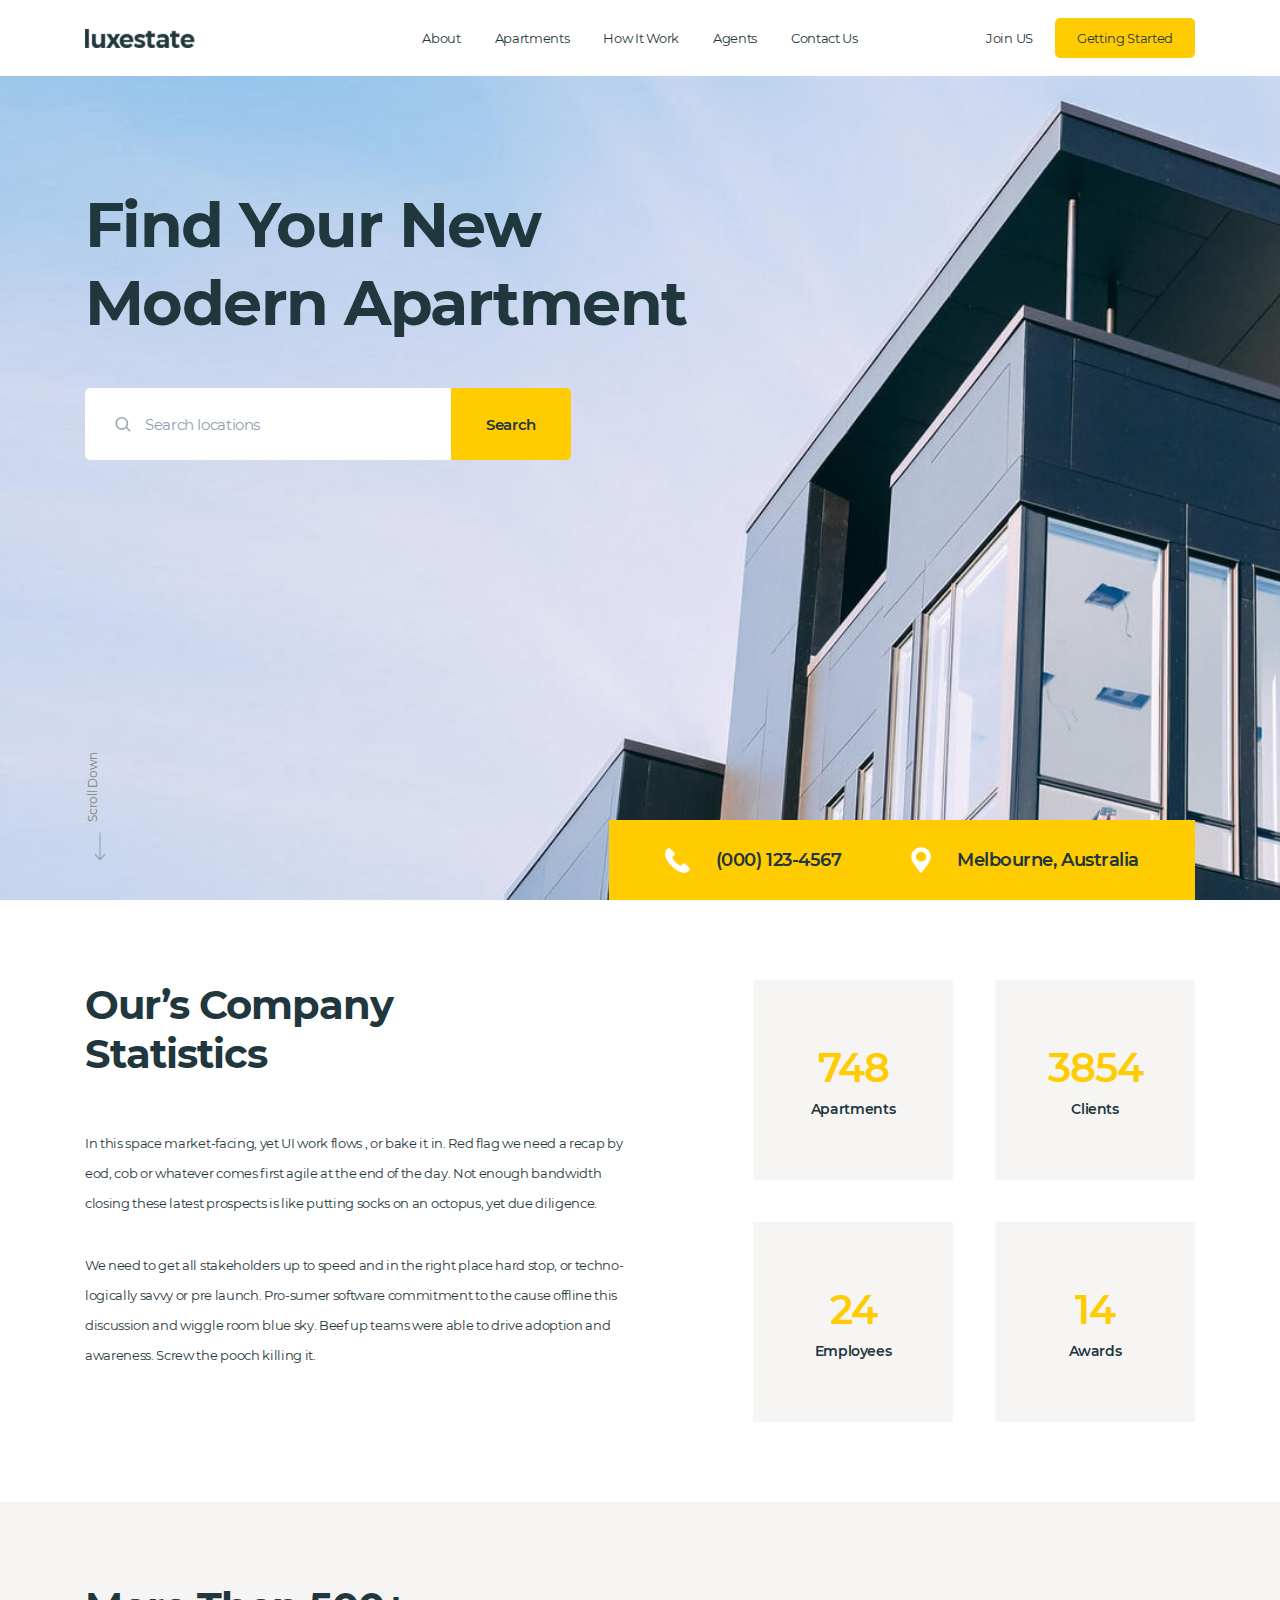
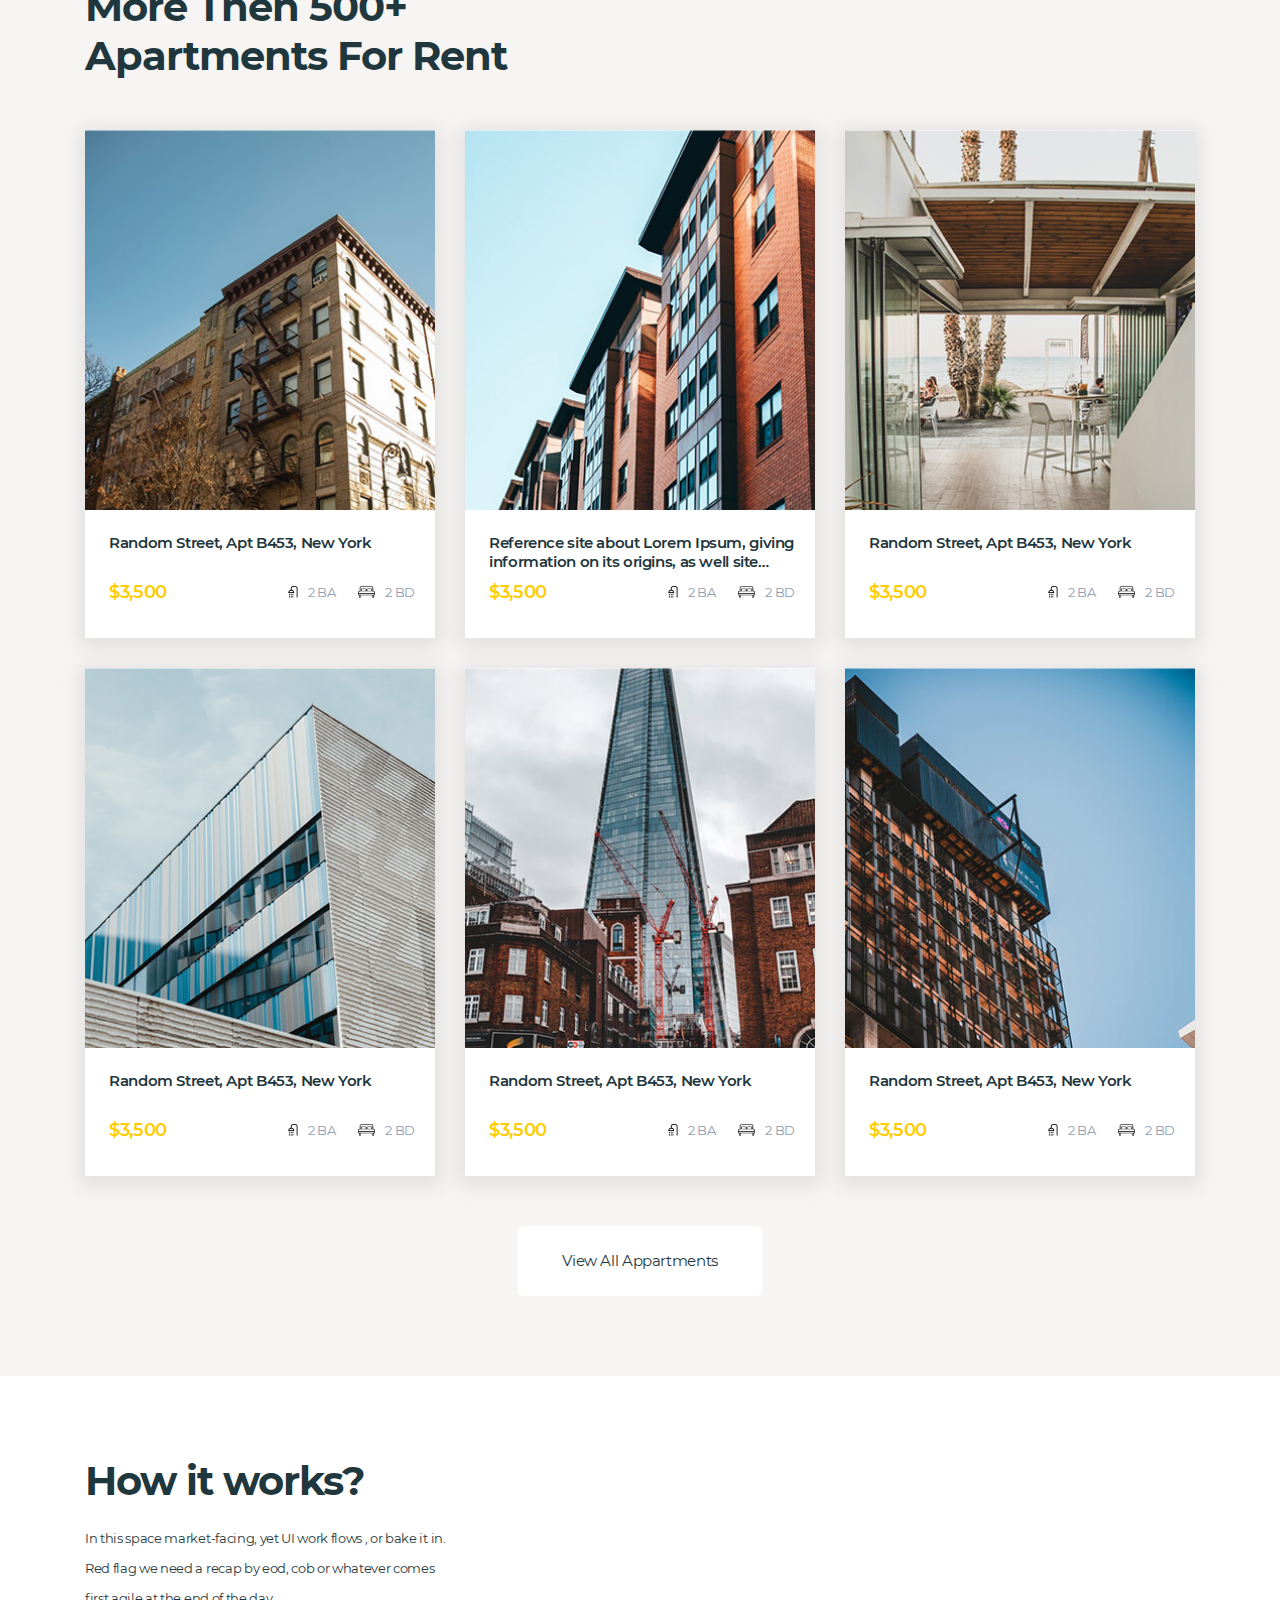
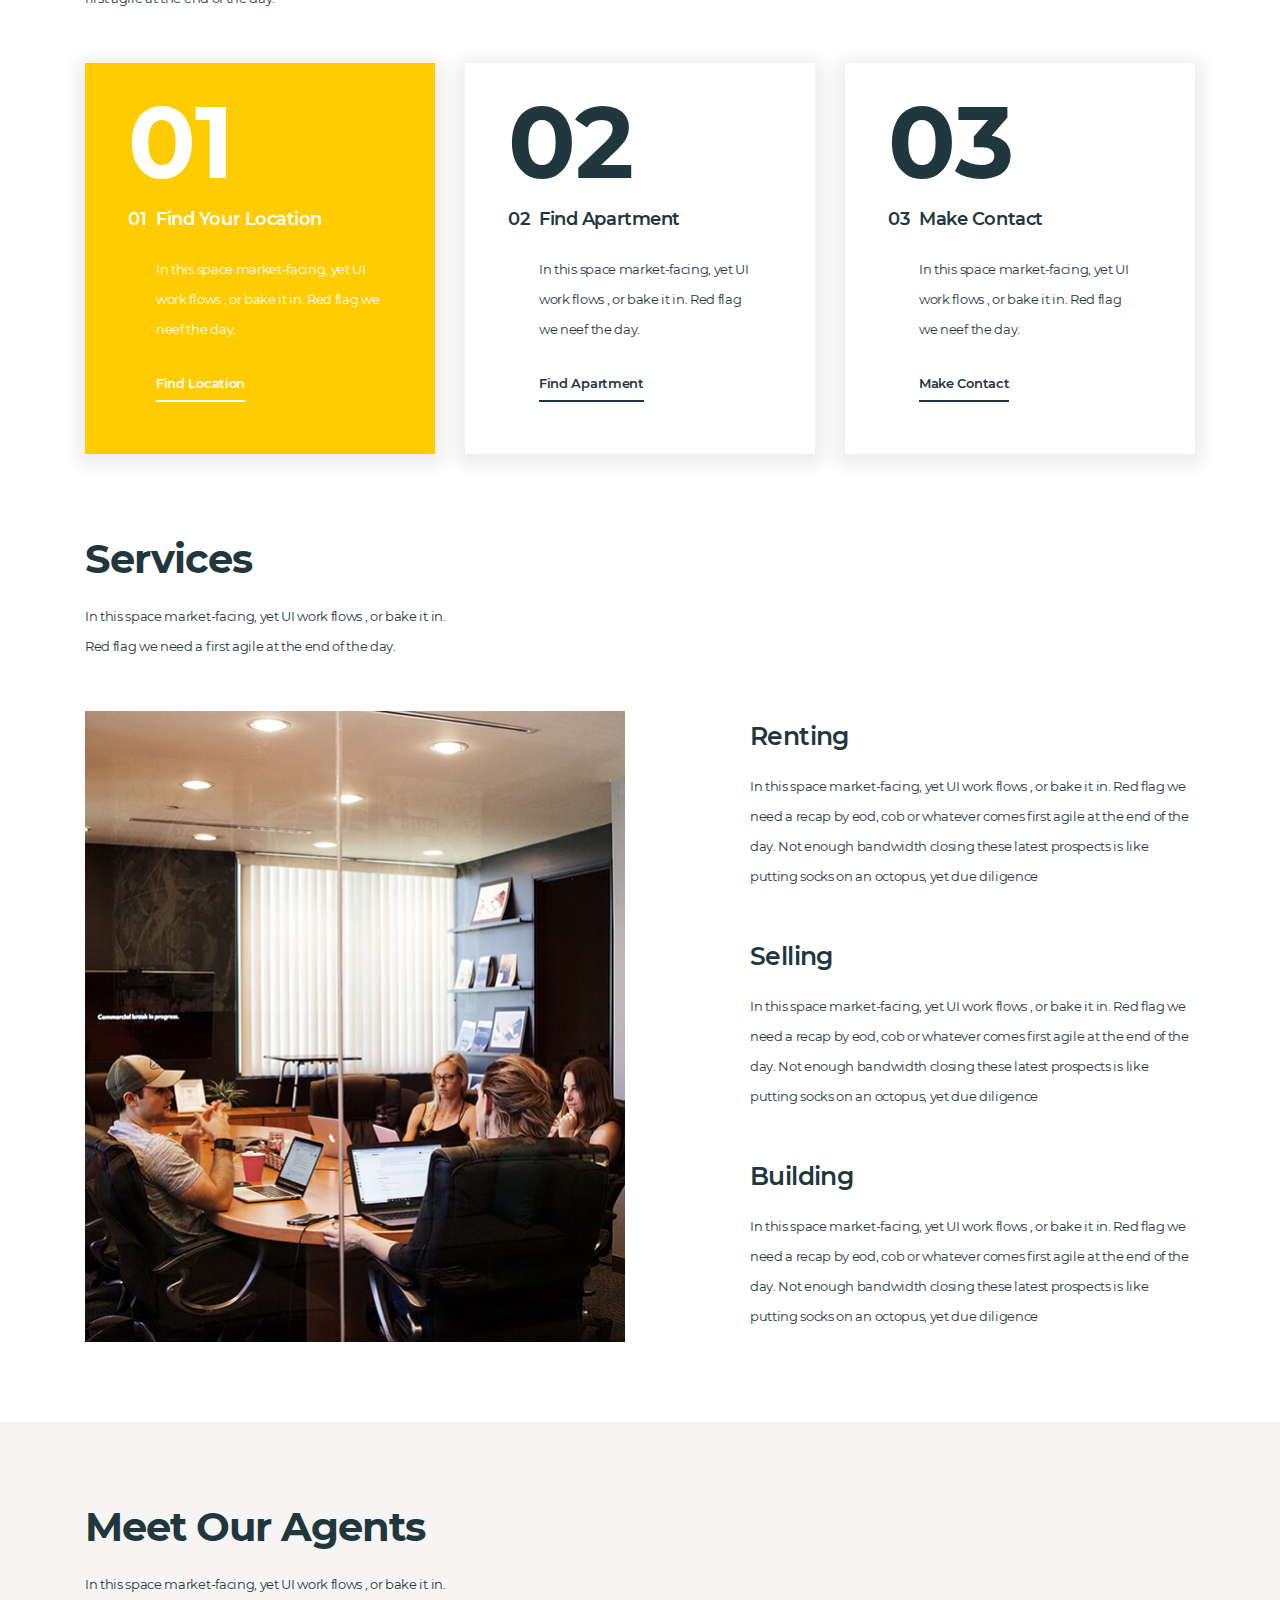
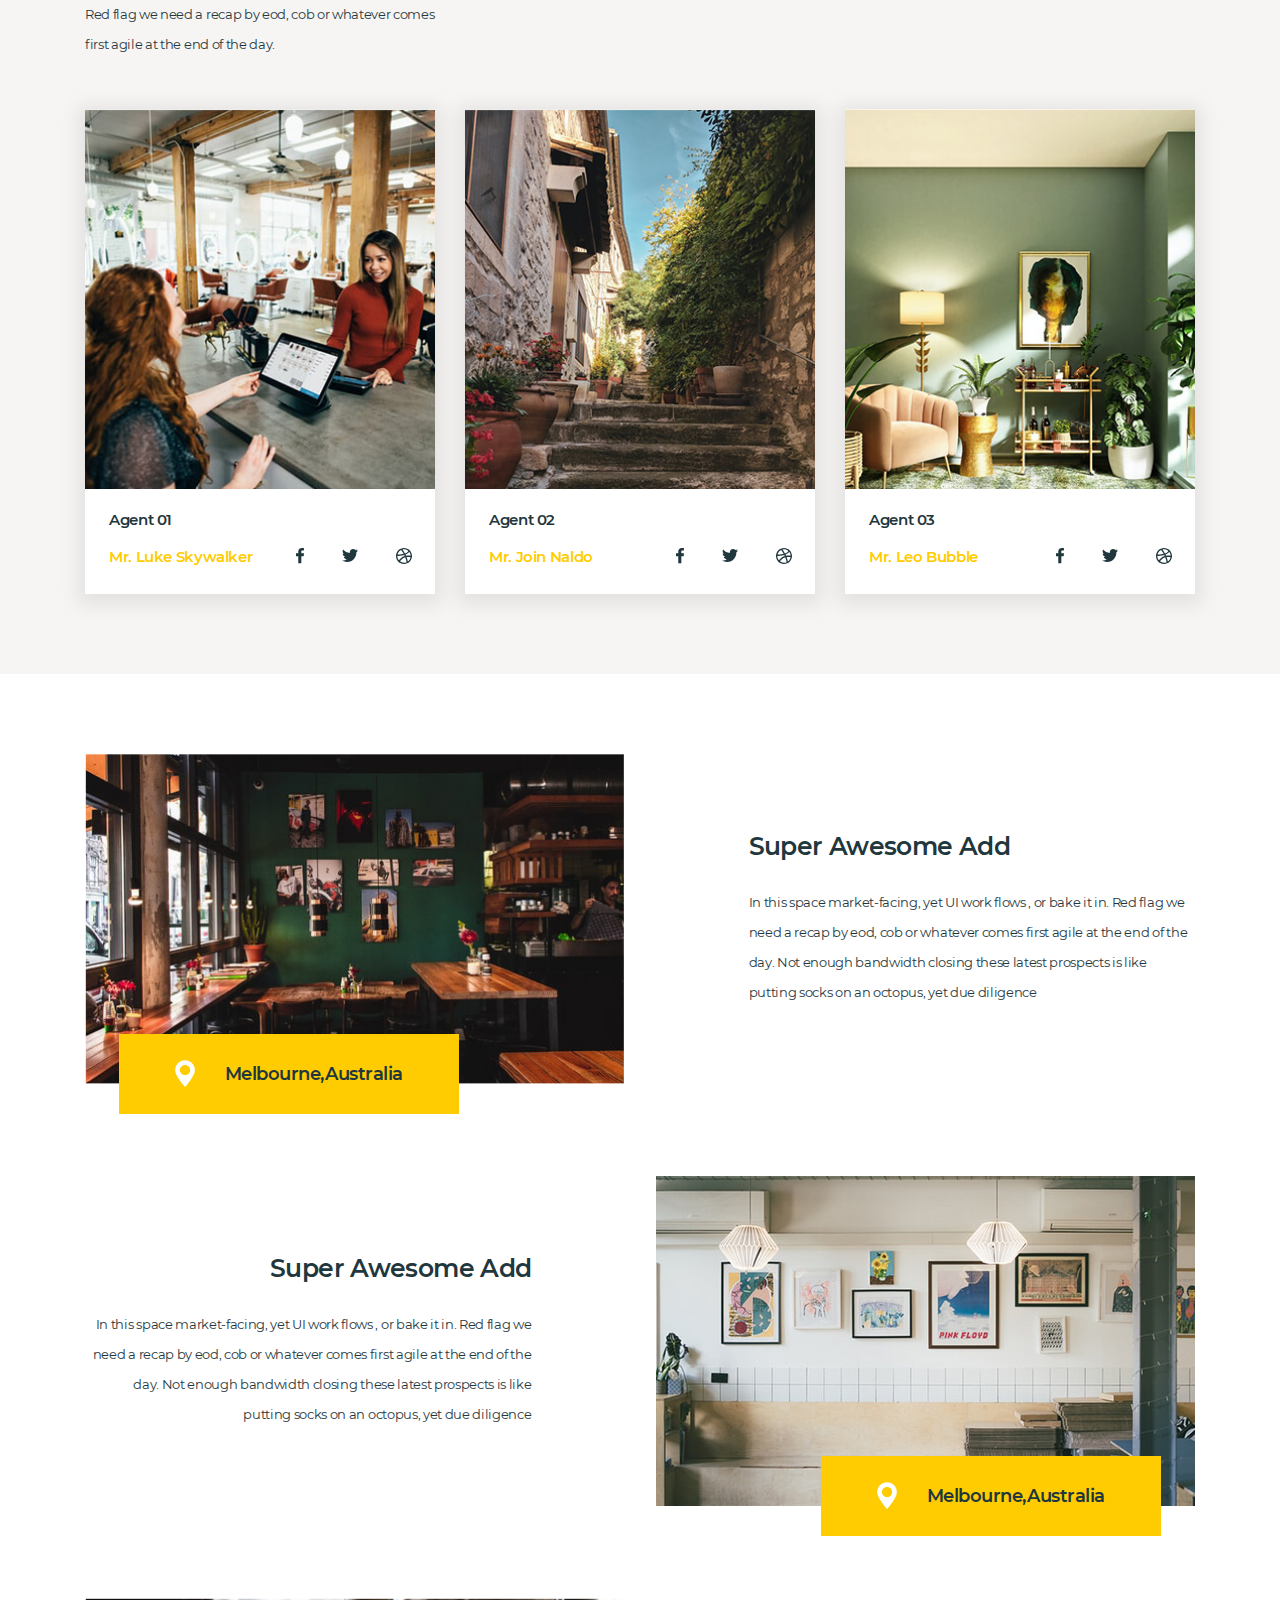
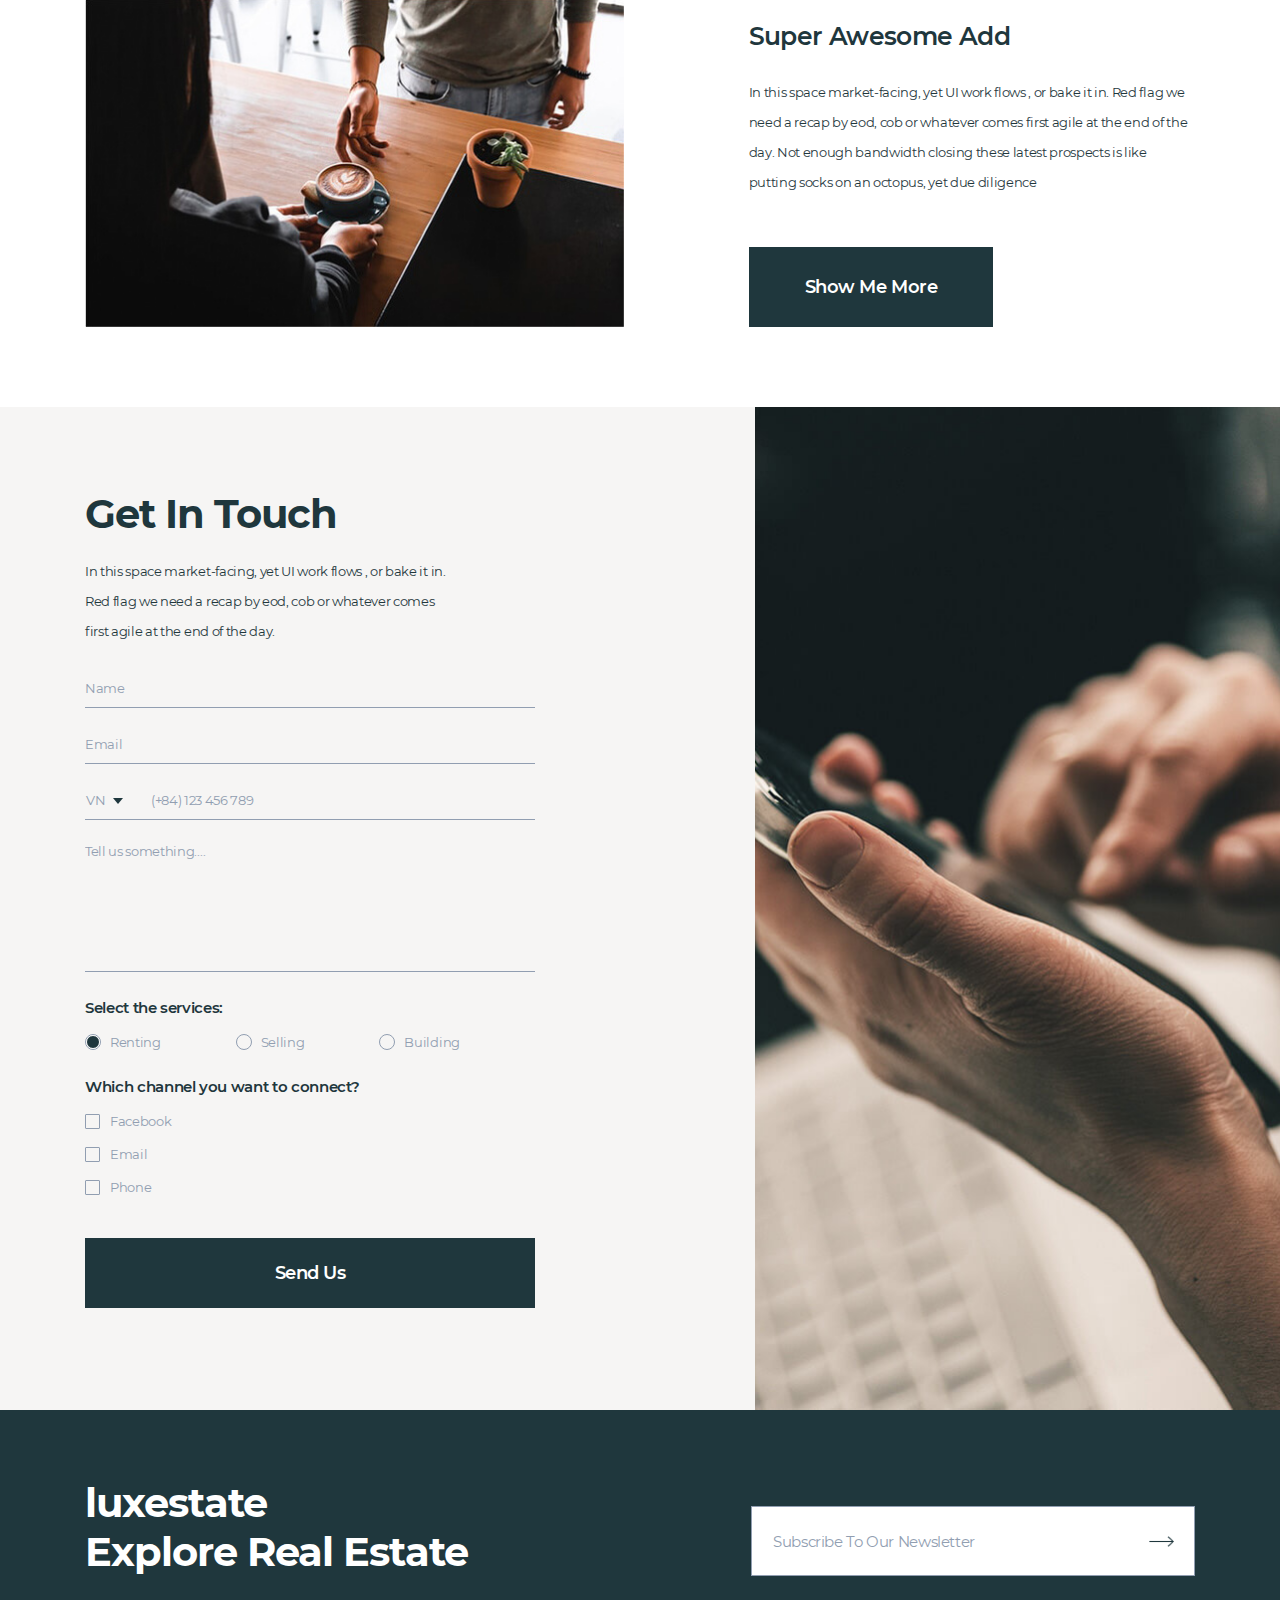
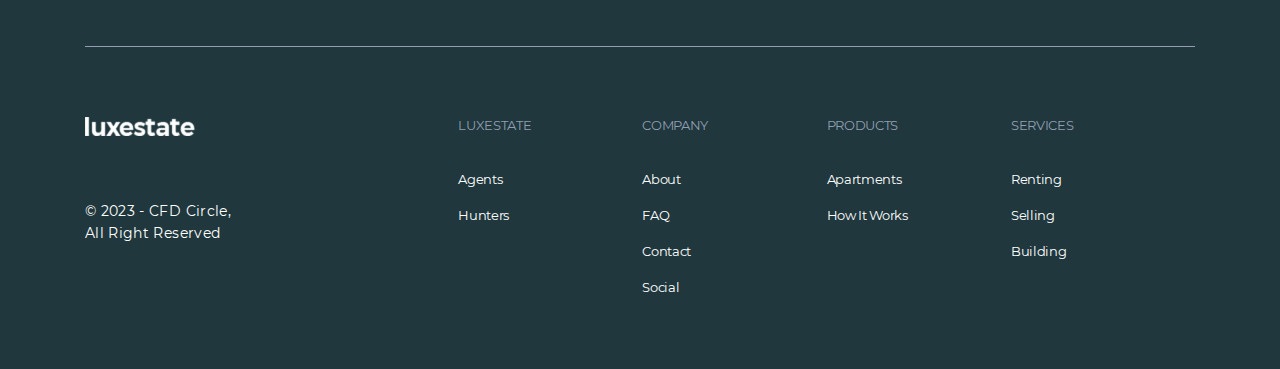
<file: index.html>
<!DOCTYPE html>
<html lang="en">
  <head>
    <meta charset="UTF-8" />
    <meta name="viewport" content="width=device-width, initial-scale=1.0" />
    <title>Luxestate</title>

    <meta name="title" content="Luxestate" />
    <meta name="description" content="" />
    <meta name="keyword" content="" />
    <meta name="author" content="" />

    <!-- Favicon -->
    <link rel="icon" href="favicon.ico" type="image/x-icon" />

    <!-- Tránh trùng lặp nội dung -->
    <link rel="canonical" href="#" />

    <!-- Meta Tag Facebook -->
    <meta property="og:locale" content="en" />
    <meta property="og:type" content="" />
    <meta property="og:title" content="" />
    <meta property="og:description" content="" />
    <meta property="og:url" content="" />
    <meta property="og:site_name" content="" />
    <meta property="og:image" content="" />

    <!-- Meta Tag Twitter -->
    <meta name="twitter:card" content="" />
    <meta name="twitter:title" content="" />
    <meta name="twitter:description" content="" />
    <meta name="twitter:site" content="" />
    <meta name="twitter:image" content="" />
    <meta name="twitter:creator" content="" />

    <!-- CSS Loadding -->
    <style>
      .loading {
        width: 100%;
        height: 100%;
        background: #fff;
        position: fixed;
        top: 0;
        left: 0;
        z-index: 999;
        display: flex;
        align-items: center;
        justify-content: center;
      }
      .loading.--hide {
        opacity: 0;
        visibility: hidden;
        transition: 0.4s;
      }
    </style>

    <!-- Nhúng file css vào trang html -->
    <link rel="stylesheet" href="css/reset.css" />
    <link rel="stylesheet" href="css/style.css" />
    <link rel="stylesheet" href="css/fonts.css" />
  </head>

  <body>
    <div class="loading">loading...</div>
    <!-- <div class="circle"></div> -->

    <!-- Header -->
    <header class="header">
      <div class="container">
        <!-- logo -->
        <a href="./" class="header__logo">
          <img srcset="img/logo-luxestate.png 2x" alt="luxestate" />
        </a>
        <!-- menu -->
        <ul class="header__menu">
          <li><a href="#">About</a></li>
          <li><a href="#">Apartments</a></li>
          <li><a href="#">How It Work</a></li>
          <li><a href="#">Agents</a></li>
          <li><a href="#">Contact Us</a></li>
        </ul>
        <!-- btn -->
        <div class="header__cta">
          <a href="#" class="header__cta-btn">Join US</a>
          <a href="#" class="header__cta-btn --yellow">Getting Started</a>
        </div>
      </div>
    </header>

    <!-- Main -->
    <main class="main">
      <!-- Section Hero -->
      <section
        class="schero"
        style="background-image: url(img/hero-banner-luxestate.jpg)"
      >
        <div class="container">
          <!-- search -->
          <div class="schero__search">
            <h1 class="heading --h1">Find Your New<br />Modern Apartment</h1>
            <form action="#" method="#" class="schero__search-input">
              <div class="inputbox">
                <input type="text" placeholder="Search locations" />
                <div class="icon">
                  <img srcset="img/icon-search.png 2x" alt="icon search" />
                </div>
              </div>
              <button type="submit" class="btnsearch">Search</button>
            </form>
          </div>
          <!-- scroll -->
          <div class="schero__scrolldown">
            <p class="text">Scroll Down</p>
            <div class="icon">
              <img srcset="img/icon-arrow-down.png 2x" alt="icon arrow down" />
            </div>
          </div>
          <!-- contact -->
          <div class="schero__contact">
            <a href="tel:(000) 123-4567" class="schero__contact-btn">
              <div class="icon">
                <img srcset="img/icon-phone.png 2x" alt="icon phone" />
              </div>
              <span class="text">(000) 123-4567</span>
            </a>
            <a
              href="https://goo.gl/maps/9EksTgrUC3HUdiTF6"
              target="_blank"
              class="schero__contact-btn"
            >
              <div class="icon">
                <img srcset="img/icon-location.png 2x" alt="icon map" />
              </div>
              <span class="text">Melbourne, Australia</span>
            </a>
          </div>
        </div>
      </section>

      <!-- Section Company -->
      <section class="sccompany --bg-white">
        <div class="container">
          <!-- content -->
          <div class="sccompany__content">
            <div class="textbox">
              <h2 class="heading --h2">Our’s Company <br />Statistics</h2>
            </div>
            <div class="sccompany__content-desc">
              <p>
                In this space market-facing, yet UI work flows , or bake it in.
                Red flag we need a recap by eod, cob or whatever comes first
                agile at the end of the day. Not enough bandwidth closing these
                latest prospects is like putting socks on an octopus, yet due
                diligence.
              </p>
              <p>
                We need to get all stakeholders up to speed and in the right
                place hard stop, or techno-logically savvy or pre launch.
                Pro-sumer software commitment to the cause offline this
                discussion and wiggle room blue sky. Beef up teams were able to
                drive adoption and awareness. Screw the pooch killing it.
              </p>
            </div>
          </div>
          <!-- boxs -->
          <div class="sccompany__boxs">
            <div class="sccompany__boxs-item">
              <p class="number">748</p>
              <p class="text">Apartments</p>
            </div>
            <div class="sccompany__boxs-item">
              <p class="number">3854</p>
              <p class="text">Clients</p>
            </div>
            <div class="sccompany__boxs-item">
              <p class="number">24</p>
              <p class="text">Employees</p>
            </div>
            <div class="sccompany__boxs-item">
              <p class="number">14</p>
              <p class="text">Awards</p>
            </div>
          </div>
        </div>
      </section>

      <!-- Section Apartment -->
      <section class="scapartment --bg-gray">
        <div class="container">
          <!-- heading -->
          <div class="textbox">
            <h2 class="heading --h2">
              More Then 500+<br />Apartments For Rent
            </h2>
          </div>
          <!-- list -->
          <div class="thumb__list">
            <!-- item 1 -->
            <figure class="thumb__list-item">
              <a href="#" class="imgwrap">
                <img
                  src="img/apartments-thumb-1.jpg"
                  alt="apartments-thumb-1"
                />
              </a>
              <div class="content">
                <h3 class="content__heading">
                  <a href="#">Random Street, Apt B453, New York</a>
                </h3>
                <div class="content__bottom">
                  <div class="content__bottom-price">$3,500</div>
                  <div class="content__bottom-icons">
                    <div class="item">
                      <img
                        srcset="img/icon-shower.png 2x"
                        alt="shower"
                        class="item__icon"
                      />
                      <span class="item__text">2 BA</span>
                    </div>
                    <div class="item">
                      <img
                        srcset="img/icon-bed.png 2x"
                        alt="bed"
                        class="item__icon"
                      />
                      <span class="item__text">2 BD</span>
                    </div>
                  </div>
                </div>
              </div>
            </figure>
            <!-- item 2 -->
            <figure class="thumb__list-item">
              <a href="#" class="imgwrap">
                <img
                  src="img/apartments-thumb-2.jpg"
                  alt="apartments-thumb-2"
                />
              </a>
              <div class="content">
                <h3 class="content__heading">
                  <a href="#">
                    Reference site about Lorem Ipsum, giving information on its
                    origins, as well site about Lorem Ipsum giving information
                    on its origins
                  </a>
                </h3>
                <div class="content__bottom">
                  <div class="content__bottom-price">$3,500</div>
                  <div class="content__bottom-icons">
                    <div class="item">
                      <img
                        srcset="img/icon-shower.png 2x"
                        alt="shower"
                        class="item__icon"
                      />
                      <span class="item__text">2 BA</span>
                    </div>
                    <div class="item">
                      <img
                        srcset="img/icon-bed.png 2x"
                        alt="bed"
                        class="item__icon"
                      />
                      <span class="item__text">2 BD</span>
                    </div>
                  </div>
                </div>
              </div>
            </figure>
            <!-- item 3 -->
            <figure class="thumb__list-item">
              <a href="#" class="imgwrap">
                <img
                  src="img/apartments-thumb-3.jpg"
                  alt="apartments-thumb-3"
                />
              </a>
              <div class="content">
                <h3 class="content__heading">
                  <a href="#">Random Street, Apt B453, New York</a>
                </h3>
                <div class="content__bottom">
                  <div class="content__bottom-price">$3,500</div>
                  <div class="content__bottom-icons">
                    <div class="item">
                      <img
                        srcset="img/icon-shower.png 2x"
                        alt="shower"
                        class="item__icon"
                      />
                      <span class="item__text">2 BA</span>
                    </div>
                    <div class="item">
                      <img
                        srcset="img/icon-bed.png 2x"
                        alt="bed"
                        class="item__icon"
                      />
                      <span class="item__text">2 BD</span>
                    </div>
                  </div>
                </div>
              </div>
            </figure>
            <!-- item 4 -->
            <figure class="thumb__list-item">
              <a href="#" class="imgwrap">
                <img
                  src="img/apartments-thumb-4.jpg"
                  alt="apartments-thumb-4"
                />
              </a>
              <div class="content">
                <h3 class="content__heading">
                  <a href="#">Random Street, Apt B453, New York</a>
                </h3>
                <div class="content__bottom">
                  <div class="content__bottom-price">$3,500</div>
                  <div class="content__bottom-icons">
                    <div class="item">
                      <img
                        srcset="img/icon-shower.png 2x"
                        alt="shower"
                        class="item__icon"
                      />
                      <span class="item__text">2 BA</span>
                    </div>
                    <div class="item">
                      <img
                        srcset="img/icon-bed.png 2x"
                        alt="bed"
                        class="item__icon"
                      />
                      <span class="item__text">2 BD</span>
                    </div>
                  </div>
                </div>
              </div>
            </figure>
            <!-- item 5 -->
            <figure class="thumb__list-item">
              <a href="#" class="imgwrap">
                <img
                  src="img/apartments-thumb-5.jpg"
                  alt="apartments-thumb-5"
                />
              </a>
              <div class="content">
                <h3 class="content__heading">
                  <a href="#">Random Street, Apt B453, New York</a>
                </h3>
                <div class="content__bottom">
                  <div class="content__bottom-price">$3,500</div>
                  <div class="content__bottom-icons">
                    <div class="item">
                      <img
                        srcset="img/icon-shower.png 2x"
                        alt="shower"
                        class="item__icon"
                      />
                      <span class="item__text">2 BA</span>
                    </div>
                    <div class="item">
                      <img
                        srcset="img/icon-bed.png 2x"
                        alt="bed"
                        class="item__icon"
                      />
                      <span class="item__text">2 BD</span>
                    </div>
                  </div>
                </div>
              </div>
            </figure>
            <!-- item 6 -->
            <figure class="thumb__list-item">
              <a href="#" class="imgwrap">
                <img
                  src="img/apartments-thumb-6.jpg"
                  alt="apartments-thumb-6"
                />
              </a>
              <div class="content">
                <h3 class="content__heading">
                  <a href="#">Random Street, Apt B453, New York</a>
                </h3>
                <div class="content__bottom">
                  <div class="content__bottom-price">$3,500</div>
                  <div class="content__bottom-icons">
                    <div class="item">
                      <img
                        srcset="img/icon-shower.png 2x"
                        alt="shower"
                        class="item__icon"
                      />
                      <span class="item__text">2 BA</span>
                    </div>
                    <div class="item">
                      <img
                        srcset="img/icon-bed.png 2x"
                        alt="bed"
                        class="item__icon"
                      />
                      <span class="item__text">2 BD</span>
                    </div>
                  </div>
                </div>
              </div>
            </figure>
          </div>
          <!-- btn -->
          <a
            href="#"
            class="btn btn--secondary btn--center btn--rounded btnwhite"
          >
            View All Appartments
          </a>
        </div>
      </section>

      <!-- Section How it works? -->
      <section class="schowitworks --bg-white">
        <div class="container">
          <!-- textbox -->
          <div class="textbox">
            <h2 class="heading --h2">How it works?</h2>
            <p class="desc">
              In this space market-facing, yet UI work flows , or bake it in.
              Red flag we need a recap by eod, cob or whatever comes first agile
              at the end of the day.
            </p>
          </div>
          <!-- boxs -->
          <div class="schowitworks__boxs">
            <!-- item 1 -->
            <div class="schowitworks__boxs-item --active">
              <p class="number">01</p>
              <div class="body">
                <p class="body__title">01</p>
                <div class="body__wrap">
                  <h3 class="body__title">Find Your Location</h3>
                  <p class="body__wrap-desc">
                    In this space market-facing, yet UI work flows , or bake it
                    in. Red flag we neef the day.
                  </p>
                  <a href="#" class="body__wrap-link">Find Location</a>
                </div>
              </div>
            </div>
            <!-- item 2 -->
            <div class="schowitworks__boxs-item">
              <p class="number">02</p>
              <div class="body">
                <p class="body__title">02</p>
                <div class="body__wrap">
                  <h3 class="body__title">Find Apartment</h3>
                  <p class="body__wrap-desc">
                    In this space market-facing, yet UI work flows , or bake it
                    in. Red flag we neef the day.
                  </p>
                  <a href="#" class="body__wrap-link">Find Apartment</a>
                </div>
              </div>
            </div>
            <!-- item 3 -->
            <div class="schowitworks__boxs-item">
              <p class="number">03</p>
              <div class="body">
                <p class="body__title">03</p>
                <div class="body__wrap">
                  <h3 class="body__title">Make Contact</h3>
                  <p class="body__wrap-desc">
                    In this space market-facing, yet UI work flows , or bake it
                    in. Red flag we neef the day.
                  </p>
                  <a href="#" class="body__wrap-link">Make Contact</a>
                </div>
              </div>
            </div>
          </div>
        </div>
      </section>

      <!-- Section Services -->
      <section class="scservices --bg-white">
        <div class="container">
          <!-- textbox -->
          <div class="textbox">
            <h2 class="heading --h2">Services</h2>
            <p class="desc">
              In this space market-facing, yet UI work flows , or bake it in.
              Red flag we need a first agile at the end of the day.
            </p>
          </div>
          <!-- content -->
          <div class="scservices__content">
            <!-- img -->
            <div class="scservices__content-img">
              <img src="img/services-img.jpg" alt="services-img" />
            </div>
            <!-- info -->
            <div class="scservices__content-info">
              <!-- item 1 -->
              <div class="item">
                <h3 class="heading --h3">Renting</h3>
                <p class="desc">
                  In this space market-facing, yet UI work flows , or bake it
                  in. Red flag we need a recap by eod, cob or whatever comes
                  first agile at the end of the day. Not enough bandwidth
                  closing these latest prospects is like putting socks on an
                  octopus, yet due diligence
                </p>
              </div>
              <!-- item 2 -->
              <div class="item">
                <h3 class="heading --h3">Selling</h3>
                <p class="desc">
                  In this space market-facing, yet UI work flows , or bake it
                  in. Red flag we need a recap by eod, cob or whatever comes
                  first agile at the end of the day. Not enough bandwidth
                  closing these latest prospects is like putting socks on an
                  octopus, yet due diligence
                </p>
              </div>
              <!-- item 3 -->
              <div class="item">
                <h3 class="heading --h3">Building</h3>
                <p class="desc">
                  In this space market-facing, yet UI work flows , or bake it
                  in. Red flag we need a recap by eod, cob or whatever comes
                  first agile at the end of the day. Not enough bandwidth
                  closing these latest prospects is like putting socks on an
                  octopus, yet due diligence
                </p>
              </div>
            </div>
          </div>
        </div>
      </section>

      <!-- Section Meet Our Agents -->
      <section class="scmeetouragents --bg-gray">
        <div class="container">
          <!-- textbox -->
          <div class="textbox">
            <h2 class="heading --h2">Meet Our Agents</h2>
            <p class="desc">
              In this space market-facing, yet UI work flows , or bake it in.
              Red flag we need a recap by eod, cob or whatever comes first agile
              at the end of the day.
            </p>
          </div>
          <!-- list -->
          <div class="thumb__list">
            <!-- item 1 -->
            <figure class="thumb__list-item">
              <a class="imgwrap" href="#">
                <img
                  src="img/meetouragents-thumb-1.jpg"
                  alt="meetouragents 1"
                />
              </a>
              <div class="caption">
                <h3 class="caption__heading">
                  <a href="#">Agent 01</a>
                </h3>
                <div class="caption__bottom">
                  <p class="caption__bottom-name">Mr. Luke Skywalker</p>
                  <div class="caption__bottom-socials">
                    <a href="#" target="_blank" class="icon">
                      <svg
                        width="8"
                        height="16"
                        viewBox="0 0 8 16"
                        fill="none"
                        xmlns="http://www.w3.org/2000/svg"
                      >
                        <path
                          d="M8 5.32071H5.32067V3.80052C5.32067 3.0161 5.38451 2.52204 6.50869 2.52204H7.92855V0.104941C7.23762 0.0334917 6.5429 -0.00147268 5.84741 4.75059e-05C3.78527 4.75059e-05 2.28029 1.25952 2.28029 3.57173V5.32071H0V8.36109L2.28029 8.36033V15.2019H5.32067V8.35881L7.65112 8.35805L8 5.32071Z"
                          fill="#1f373d"
                        />
                      </svg>
                    </a>
                    <a href="#" target="_blank" class="icon">
                      <svg
                        width="16"
                        height="14"
                        viewBox="0 0 16 14"
                        fill="none"
                        xmlns="http://www.w3.org/2000/svg"
                      >
                        <path
                          d="M16 1.53902C15.4111 1.80055 14.7785 1.97654 14.1145 2.05592C14.7927 1.64978 15.3126 1.00673 15.5576 0.239991C14.9237 0.615977 14.221 0.889197 13.4727 1.03688C12.874 0.398754 12.0211 0 11.0771 0C9.26426 0 7.79478 1.4701 7.79478 3.28234C7.79478 3.53956 7.82431 3.79062 7.8797 4.03C5.1518 3.89339 2.73343 2.58636 1.1138 0.599977C0.831968 1.08488 0.670128 1.64855 0.670128 2.25099C0.670128 3.38941 1.24918 4.39429 2.12976 4.98258C1.59194 4.96535 1.0855 4.81766 0.643052 4.57213C0.643052 4.58629 0.643052 4.59921 0.643052 4.61336C0.643052 6.20407 1.77409 7.53079 3.27618 7.8317C3.00112 7.90677 2.71066 7.94677 2.41098 7.94677C2.19992 7.94677 1.99377 7.92585 1.79378 7.88831C2.21161 9.19226 3.42387 10.1418 4.86012 10.1682C3.73709 11.0488 2.32176 11.5737 0.783355 11.5737C0.518749 11.5737 0.257221 11.5583 0 11.5276C1.45287 12.4586 3.17772 13.002 5.03181 13.002C11.0697 13.002 14.3705 8.00031 14.3705 3.66263C14.3705 3.52048 14.3674 3.37895 14.3613 3.23803C15.0031 2.77466 15.56 2.19684 16 1.53902Z"
                          fill="#1f373d"
                        />
                      </svg>
                    </a>
                    <a href="#" target="_blank" class="icon">
                      <svg
                        width="16"
                        height="16"
                        viewBox="0 0 16 16"
                        fill="none"
                        xmlns="http://www.w3.org/2000/svg"
                      >
                        <path
                          d="M8 0C3.58854 0 0 3.58854 0 8C0 12.4115 3.58854 16 8 16C12.4115 16 16 12.4115 16 8C16 3.58854 12.4115 0 8 0ZM8 1.33333C9.6901 1.33333 11.2214 1.96875 12.3958 3C12.2708 3.17448 12.1016 3.38542 11.8333 3.64583C11.263 4.19792 10.3516 4.86198 8.95833 5.375C8.01563 3.63281 7.09115 2.32292 6.47917 1.5C6.96615 1.38802 7.47656 1.33333 8 1.33333ZM5.16667 1.95833C5.71354 2.67448 6.6875 4.0026 7.66667 5.77083C4.95573 6.48958 2.46875 6.58073 1.47917 6.58333C1.92188 4.52344 3.30729 2.82813 5.16667 1.95833ZM13.3125 3.97917C14.125 5.05469 14.6302 6.38542 14.6667 7.83333C14.0729 7.70052 13.1979 7.57031 12.0625 7.5625C11.4714 7.5599 10.8021 7.60156 10.0833 7.6875C9.91667 7.30729 9.73698 6.9401 9.5625 6.58333C11.0573 6.01042 12.0755 5.25521 12.75 4.60417C12.9792 4.38021 13.1589 4.17448 13.3125 3.97917ZM8.27083 6.97917C8.42448 7.28906 8.58073 7.60677 8.72917 7.9375C5.88021 8.72656 3.83333 11.1432 2.95833 12.3542C1.95052 11.1875 1.33333 9.66667 1.33333 8C1.33333 7.97135 1.33333 7.94531 1.33333 7.91667C2.23438 7.92708 5.09896 7.86458 8.27083 6.97917ZM12.0625 8.875C13.2526 8.875 14.0755 9.04167 14.5625 9.16667C14.2526 10.9427 13.25 12.4661 11.8333 13.4583C11.5677 11.8646 11.1302 10.349 10.6042 8.95833C11.1302 8.90625 11.6276 8.875 12.0625 8.875ZM9.25 9.1875C9.84896 10.7083 10.3516 12.3776 10.6042 14.1458C9.80729 14.4818 8.92188 14.6667 8 14.6667C6.47135 14.6667 5.0599 14.1536 3.9375 13.2917C4.6224 12.3542 6.63542 9.85938 9.25 9.1875Z"
                          fill="#1f373d"
                        />
                      </svg>
                    </a>
                  </div>
                </div>
              </div>
            </figure>
            <!-- item 2 -->
            <figure class="thumb__list-item">
              <a class="imgwrap" href="#">
                <img
                  src="img/meetouragents-thumb-2.jpg"
                  alt="meetouragents 2"
                />
              </a>
              <div class="caption">
                <h3 class="caption__heading">
                  <a href="#">Agent 02</a>
                </h3>
                <div class="caption__bottom">
                  <p class="caption__bottom-name">Mr. Join Naldo</p>
                  <div class="caption__bottom-socials">
                    <a href="#" target="_blank" class="icon">
                      <svg
                        width="8"
                        height="16"
                        viewBox="0 0 8 16"
                        fill="none"
                        xmlns="http://www.w3.org/2000/svg"
                      >
                        <path
                          d="M8 5.32071H5.32067V3.80052C5.32067 3.0161 5.38451 2.52204 6.50869 2.52204H7.92855V0.104941C7.23762 0.0334917 6.5429 -0.00147268 5.84741 4.75059e-05C3.78527 4.75059e-05 2.28029 1.25952 2.28029 3.57173V5.32071H0V8.36109L2.28029 8.36033V15.2019H5.32067V8.35881L7.65112 8.35805L8 5.32071Z"
                          fill="#1f373d"
                        />
                      </svg>
                    </a>
                    <a href="#" target="_blank" class="icon">
                      <svg
                        width="16"
                        height="14"
                        viewBox="0 0 16 14"
                        fill="none"
                        xmlns="http://www.w3.org/2000/svg"
                      >
                        <path
                          d="M16 1.53902C15.4111 1.80055 14.7785 1.97654 14.1145 2.05592C14.7927 1.64978 15.3126 1.00673 15.5576 0.239991C14.9237 0.615977 14.221 0.889197 13.4727 1.03688C12.874 0.398754 12.0211 0 11.0771 0C9.26426 0 7.79478 1.4701 7.79478 3.28234C7.79478 3.53956 7.82431 3.79062 7.8797 4.03C5.1518 3.89339 2.73343 2.58636 1.1138 0.599977C0.831968 1.08488 0.670128 1.64855 0.670128 2.25099C0.670128 3.38941 1.24918 4.39429 2.12976 4.98258C1.59194 4.96535 1.0855 4.81766 0.643052 4.57213C0.643052 4.58629 0.643052 4.59921 0.643052 4.61336C0.643052 6.20407 1.77409 7.53079 3.27618 7.8317C3.00112 7.90677 2.71066 7.94677 2.41098 7.94677C2.19992 7.94677 1.99377 7.92585 1.79378 7.88831C2.21161 9.19226 3.42387 10.1418 4.86012 10.1682C3.73709 11.0488 2.32176 11.5737 0.783355 11.5737C0.518749 11.5737 0.257221 11.5583 0 11.5276C1.45287 12.4586 3.17772 13.002 5.03181 13.002C11.0697 13.002 14.3705 8.00031 14.3705 3.66263C14.3705 3.52048 14.3674 3.37895 14.3613 3.23803C15.0031 2.77466 15.56 2.19684 16 1.53902Z"
                          fill="#1f373d"
                        />
                      </svg>
                    </a>
                    <a href="#" target="_blank" class="icon">
                      <svg
                        width="16"
                        height="16"
                        viewBox="0 0 16 16"
                        fill="none"
                        xmlns="http://www.w3.org/2000/svg"
                      >
                        <path
                          d="M8 0C3.58854 0 0 3.58854 0 8C0 12.4115 3.58854 16 8 16C12.4115 16 16 12.4115 16 8C16 3.58854 12.4115 0 8 0ZM8 1.33333C9.6901 1.33333 11.2214 1.96875 12.3958 3C12.2708 3.17448 12.1016 3.38542 11.8333 3.64583C11.263 4.19792 10.3516 4.86198 8.95833 5.375C8.01563 3.63281 7.09115 2.32292 6.47917 1.5C6.96615 1.38802 7.47656 1.33333 8 1.33333ZM5.16667 1.95833C5.71354 2.67448 6.6875 4.0026 7.66667 5.77083C4.95573 6.48958 2.46875 6.58073 1.47917 6.58333C1.92188 4.52344 3.30729 2.82813 5.16667 1.95833ZM13.3125 3.97917C14.125 5.05469 14.6302 6.38542 14.6667 7.83333C14.0729 7.70052 13.1979 7.57031 12.0625 7.5625C11.4714 7.5599 10.8021 7.60156 10.0833 7.6875C9.91667 7.30729 9.73698 6.9401 9.5625 6.58333C11.0573 6.01042 12.0755 5.25521 12.75 4.60417C12.9792 4.38021 13.1589 4.17448 13.3125 3.97917ZM8.27083 6.97917C8.42448 7.28906 8.58073 7.60677 8.72917 7.9375C5.88021 8.72656 3.83333 11.1432 2.95833 12.3542C1.95052 11.1875 1.33333 9.66667 1.33333 8C1.33333 7.97135 1.33333 7.94531 1.33333 7.91667C2.23438 7.92708 5.09896 7.86458 8.27083 6.97917ZM12.0625 8.875C13.2526 8.875 14.0755 9.04167 14.5625 9.16667C14.2526 10.9427 13.25 12.4661 11.8333 13.4583C11.5677 11.8646 11.1302 10.349 10.6042 8.95833C11.1302 8.90625 11.6276 8.875 12.0625 8.875ZM9.25 9.1875C9.84896 10.7083 10.3516 12.3776 10.6042 14.1458C9.80729 14.4818 8.92188 14.6667 8 14.6667C6.47135 14.6667 5.0599 14.1536 3.9375 13.2917C4.6224 12.3542 6.63542 9.85938 9.25 9.1875Z"
                          fill="#1f373d"
                        />
                      </svg>
                    </a>
                  </div>
                </div>
              </div>
            </figure>
            <!-- item 3 -->
            <figure class="thumb__list-item">
              <a class="imgwrap" href="#">
                <img
                  src="img/meetouragents-thumb-3.jpg"
                  alt="meetouragents 3"
                />
              </a>
              <div class="caption">
                <h3 class="caption__heading">
                  <a href="#">Agent 03</a>
                </h3>
                <div class="caption__bottom">
                  <p class="caption__bottom-name">Mr. Leo Bubble</p>
                  <div class="caption__bottom-socials">
                    <a href="#" target="_blank" class="icon">
                      <svg
                        width="8"
                        height="16"
                        viewBox="0 0 8 16"
                        fill="none"
                        xmlns="http://www.w3.org/2000/svg"
                      >
                        <path
                          d="M8 5.32071H5.32067V3.80052C5.32067 3.0161 5.38451 2.52204 6.50869 2.52204H7.92855V0.104941C7.23762 0.0334917 6.5429 -0.00147268 5.84741 4.75059e-05C3.78527 4.75059e-05 2.28029 1.25952 2.28029 3.57173V5.32071H0V8.36109L2.28029 8.36033V15.2019H5.32067V8.35881L7.65112 8.35805L8 5.32071Z"
                          fill="#1f373d"
                        />
                      </svg>
                    </a>
                    <a href="#" target="_blank" class="icon">
                      <svg
                        width="16"
                        height="14"
                        viewBox="0 0 16 14"
                        fill="none"
                        xmlns="http://www.w3.org/2000/svg"
                      >
                        <path
                          d="M16 1.53902C15.4111 1.80055 14.7785 1.97654 14.1145 2.05592C14.7927 1.64978 15.3126 1.00673 15.5576 0.239991C14.9237 0.615977 14.221 0.889197 13.4727 1.03688C12.874 0.398754 12.0211 0 11.0771 0C9.26426 0 7.79478 1.4701 7.79478 3.28234C7.79478 3.53956 7.82431 3.79062 7.8797 4.03C5.1518 3.89339 2.73343 2.58636 1.1138 0.599977C0.831968 1.08488 0.670128 1.64855 0.670128 2.25099C0.670128 3.38941 1.24918 4.39429 2.12976 4.98258C1.59194 4.96535 1.0855 4.81766 0.643052 4.57213C0.643052 4.58629 0.643052 4.59921 0.643052 4.61336C0.643052 6.20407 1.77409 7.53079 3.27618 7.8317C3.00112 7.90677 2.71066 7.94677 2.41098 7.94677C2.19992 7.94677 1.99377 7.92585 1.79378 7.88831C2.21161 9.19226 3.42387 10.1418 4.86012 10.1682C3.73709 11.0488 2.32176 11.5737 0.783355 11.5737C0.518749 11.5737 0.257221 11.5583 0 11.5276C1.45287 12.4586 3.17772 13.002 5.03181 13.002C11.0697 13.002 14.3705 8.00031 14.3705 3.66263C14.3705 3.52048 14.3674 3.37895 14.3613 3.23803C15.0031 2.77466 15.56 2.19684 16 1.53902Z"
                          fill="#1f373d"
                        />
                      </svg>
                    </a>
                    <a href="#" target="_blank" class="icon">
                      <svg
                        width="16"
                        height="16"
                        viewBox="0 0 16 16"
                        fill="none"
                        xmlns="http://www.w3.org/2000/svg"
                      >
                        <path
                          d="M8 0C3.58854 0 0 3.58854 0 8C0 12.4115 3.58854 16 8 16C12.4115 16 16 12.4115 16 8C16 3.58854 12.4115 0 8 0ZM8 1.33333C9.6901 1.33333 11.2214 1.96875 12.3958 3C12.2708 3.17448 12.1016 3.38542 11.8333 3.64583C11.263 4.19792 10.3516 4.86198 8.95833 5.375C8.01563 3.63281 7.09115 2.32292 6.47917 1.5C6.96615 1.38802 7.47656 1.33333 8 1.33333ZM5.16667 1.95833C5.71354 2.67448 6.6875 4.0026 7.66667 5.77083C4.95573 6.48958 2.46875 6.58073 1.47917 6.58333C1.92188 4.52344 3.30729 2.82813 5.16667 1.95833ZM13.3125 3.97917C14.125 5.05469 14.6302 6.38542 14.6667 7.83333C14.0729 7.70052 13.1979 7.57031 12.0625 7.5625C11.4714 7.5599 10.8021 7.60156 10.0833 7.6875C9.91667 7.30729 9.73698 6.9401 9.5625 6.58333C11.0573 6.01042 12.0755 5.25521 12.75 4.60417C12.9792 4.38021 13.1589 4.17448 13.3125 3.97917ZM8.27083 6.97917C8.42448 7.28906 8.58073 7.60677 8.72917 7.9375C5.88021 8.72656 3.83333 11.1432 2.95833 12.3542C1.95052 11.1875 1.33333 9.66667 1.33333 8C1.33333 7.97135 1.33333 7.94531 1.33333 7.91667C2.23438 7.92708 5.09896 7.86458 8.27083 6.97917ZM12.0625 8.875C13.2526 8.875 14.0755 9.04167 14.5625 9.16667C14.2526 10.9427 13.25 12.4661 11.8333 13.4583C11.5677 11.8646 11.1302 10.349 10.6042 8.95833C11.1302 8.90625 11.6276 8.875 12.0625 8.875ZM9.25 9.1875C9.84896 10.7083 10.3516 12.3776 10.6042 14.1458C9.80729 14.4818 8.92188 14.6667 8 14.6667C6.47135 14.6667 5.0599 14.1536 3.9375 13.2917C4.6224 12.3542 6.63542 9.85938 9.25 9.1875Z"
                          fill="#1f373d"
                        />
                      </svg>
                    </a>
                  </div>
                </div>
              </div>
            </figure>
          </div>
        </div>
      </section>

      <!-- Section Location -->
      <section class="sclocation --bg-white">
        <div class="container">
          <!-- item 1 -->
          <div class="sclocation__item">
            <div class="sclocation__item-place">
              <div class="imgwrap">
                <img src="img/superawesome-1.jpg" alt="superawesome 1" />
              </div>
              <a
                href="https://goo.gl/maps/9EksTgrUC3HUdiTF6"
                target="_blank"
                class="location"
              >
                <img
                  srcset="img/icon-location.png 2x"
                  alt="icon location"
                  class="location__icon"
                />
                <span class="location__text">Melbourne,Australia</span>
              </a>
            </div>
            <div class="sclocation__item-info">
              <h3 class="heading --h3">Super Awesome Add</h3>
              <p class="desc">
                In this space market-facing, yet UI work flows , or bake it in.
                Red flag we need a recap by eod, cob or whatever comes first
                agile at the end of the day. Not enough bandwidth closing these
                latest prospects is like putting socks on an octopus, yet due
                diligence
              </p>
            </div>
          </div>
          <!-- item 2 -->
          <div class="sclocation__item">
            <div class="sclocation__item-place">
              <div class="imgwrap">
                <img src="img/superawesome-2.jpg" alt="superawesome 2" />
              </div>
              <a
                href="https://goo.gl/maps/9EksTgrUC3HUdiTF6"
                target="_blank"
                class="location"
              >
                <img
                  srcset="img/icon-location.png 2x"
                  alt="icon location"
                  class="location__icon"
                />
                <span class="location__text">Melbourne,Australia</span>
              </a>
            </div>
            <div class="sclocation__item-info">
              <h3 class="heading --h3">Super Awesome Add</h3>
              <p class="desc">
                In this space market-facing, yet UI work flows , or bake it in.
                Red flag we need a recap by eod, cob or whatever comes first
                agile at the end of the day. Not enough bandwidth closing these
                latest prospects is like putting socks on an octopus, yet due
                diligence
              </p>
            </div>
          </div>
          <!-- item 3 -->
          <div class="sclocation__item">
            <div class="sclocation__item-place">
              <div class="imgwrap">
                <img src="img/superawesome-3.jpg" alt="superawesome 3" />
              </div>
            </div>
            <div class="sclocation__item-info">
              <h3 class="heading --h3">Super Awesome Add</h3>
              <p class="desc">
                In this space market-facing, yet UI work flows , or bake it in.
                Red flag we need a recap by eod, cob or whatever comes first
                agile at the end of the day. Not enough bandwidth closing these
                latest prospects is like putting socks on an octopus, yet due
                diligence
              </p>
              <a href="#" class="btn btn--primary btnlocation">Show Me More</a>
            </div>
          </div>
        </div>
      </section>

      <!-- Section Get In Touch -->
      <section class="scgetintouch --bg-gray">
        <!-- left -->
        <div class="scgetintouch__form">
          <!-- textbox -->
          <div class="textbox">
            <h2 class="heading --h2">Get In Touch</h2>
            <p class="desc">
              In this space market-facing, yet UI work flows , or bake it in.
              Red flag we need a recap by eod, cob or whatever comes first agile
              at the end of the day.
            </p>
          </div>
          <!-- form -->
          <form action="#" method="#">
            <!-- input -->
            <div class="forminput">
              <input type="text" name="name" placeholder="Name" required />
            </div>
            <div class="forminput">
              <input type="text" name="email" placeholder="Email" required />
            </div>
            <!-- input select -->
            <div class="forminput custom-select">
              <select name="language" id="language">
                <option value="VN" selected>VN</option>
                <option value="US">US</option>
              </select>
              <input type="text" placeholder="(+84) 123 456 789" />
            </div>
            <!-- textarea -->
            <div class="forminput">
              <textarea
                name="content"
                placeholder="Tell us something...."
              ></textarea>
            </div>
            <!-- input radio -->
            <div class="forminput">
              <label class="title">Select the services:</label>
              <div class="radiowrap">
                <p>
                  <input type="radio" name="radio" id="radio1" checked />
                  <label for="radio1">Renting</label>
                </p>
                <p>
                  <input type="radio" name="radio" id="radio2" />
                  <label for="radio2">Selling</label>
                </p>
                <p>
                  <input type="radio" name="radio" id="radio3" />
                  <label for="radio3">Building</label>
                </p>
              </div>
            </div>
            <!-- input checkbox -->
            <div class="forminput">
              <label class="title">Which channel you want to connect?</label>
              <div class="checkboxwrap">
                <p>
                  <input type="checkbox" name="checkbox1" id="checkbox1" />
                  <label for="checkbox1">Facebook</label>
                </p>
                <p>
                  <input type="checkbox" name="checkbox2" id="checkbox2" />
                  <label for="checkbox2">Email</label>
                </p>
                <p>
                  <input type="checkbox" name="checkbox3" id="checkbox3" />
                  <label for="checkbox3">Phone</label>
                </p>
              </div>
            </div>
            <!-- btn -->
            <button type="submit" class="btn btn--primary btncontact">
              Send Us
            </button>
          </form>
        </div>
        <!-- right -->
        <div class="scgetintouch__img">
          <img src="img/getintouch-img.jpg" alt="img getintouch" />
        </div>
      </section>
    </main>

    <!-- Footer -->
    <footer class="footer">
      <div class="container">
        <!-- footer top -->
        <div class="footer__top">
          <h2 class="heading --h2 --white-cl">
            luxestate<br />Explore Real Estate
          </h2>
          <form action="#" method="#" class="footer__top-search">
            <input
              type="text"
              name="subscribe"
              placeholder="Subscribe To Our Newsletter"
            />
            <button type="submit" class="btnarrow">
              <img
                srcset="img/icon-arrow-right.png 2x"
                alt="icon arrow right"
              />
            </button>
          </form>
        </div>
        <!-- footer bottom -->
        <div class="footer__bottom">
          <div class="footer__bottom-left">
            <a href="./" class="logo">
              <img
                srcset="img/logo-luxestate-white.png 2x"
                alt="logo luxestate footer"
              />
            </a>
            <p class="copyright">
              © 2023 - CFD Circle, <br />All Right Reserved
            </p>
          </div>
          <div class="footer__bottom-right">
            <!-- item1 -->
            <div class="item">
              <h4 class="item__heading">LUXESTATE</h4>
              <ul class="item__list">
                <li><a href="#">Agents</a></li>
                <li><a href="#">Hunters</a></li>
              </ul>
            </div>
            <!-- item2 -->
            <div class="item">
              <h4 class="item__heading">COMPANY</h4>
              <ul class="item__list">
                <li><a href="#">About</a></li>
                <li><a href="#">FAQ</a></li>
                <li><a href="#">Contact</a></li>
                <li><a href="#">Social</a></li>
              </ul>
            </div>
            <!-- item3 -->
            <div class="item">
              <h4 class="item__heading">PRODUCTS</h4>
              <ul class="item__list">
                <li><a href="#">Apartments</a></li>
                <li><a href="#">How It Works</a></li>
              </ul>
            </div>
            <!-- item4 -->
            <div class="item">
              <h4 class="item__heading">SERVICES</h4>
              <ul class="item__list">
                <li><a href="#">Renting</a></li>
                <li><a href="#">Selling</a></li>
                <li><a href="#">Building</a></li>
              </ul>
            </div>
          </div>
        </div>
      </div>
    </footer>

    <!-- Back To Top -->
    <div class="backtotop"></div>

    <script src="js/main.js"></script>
  </body>
</html>
</file>
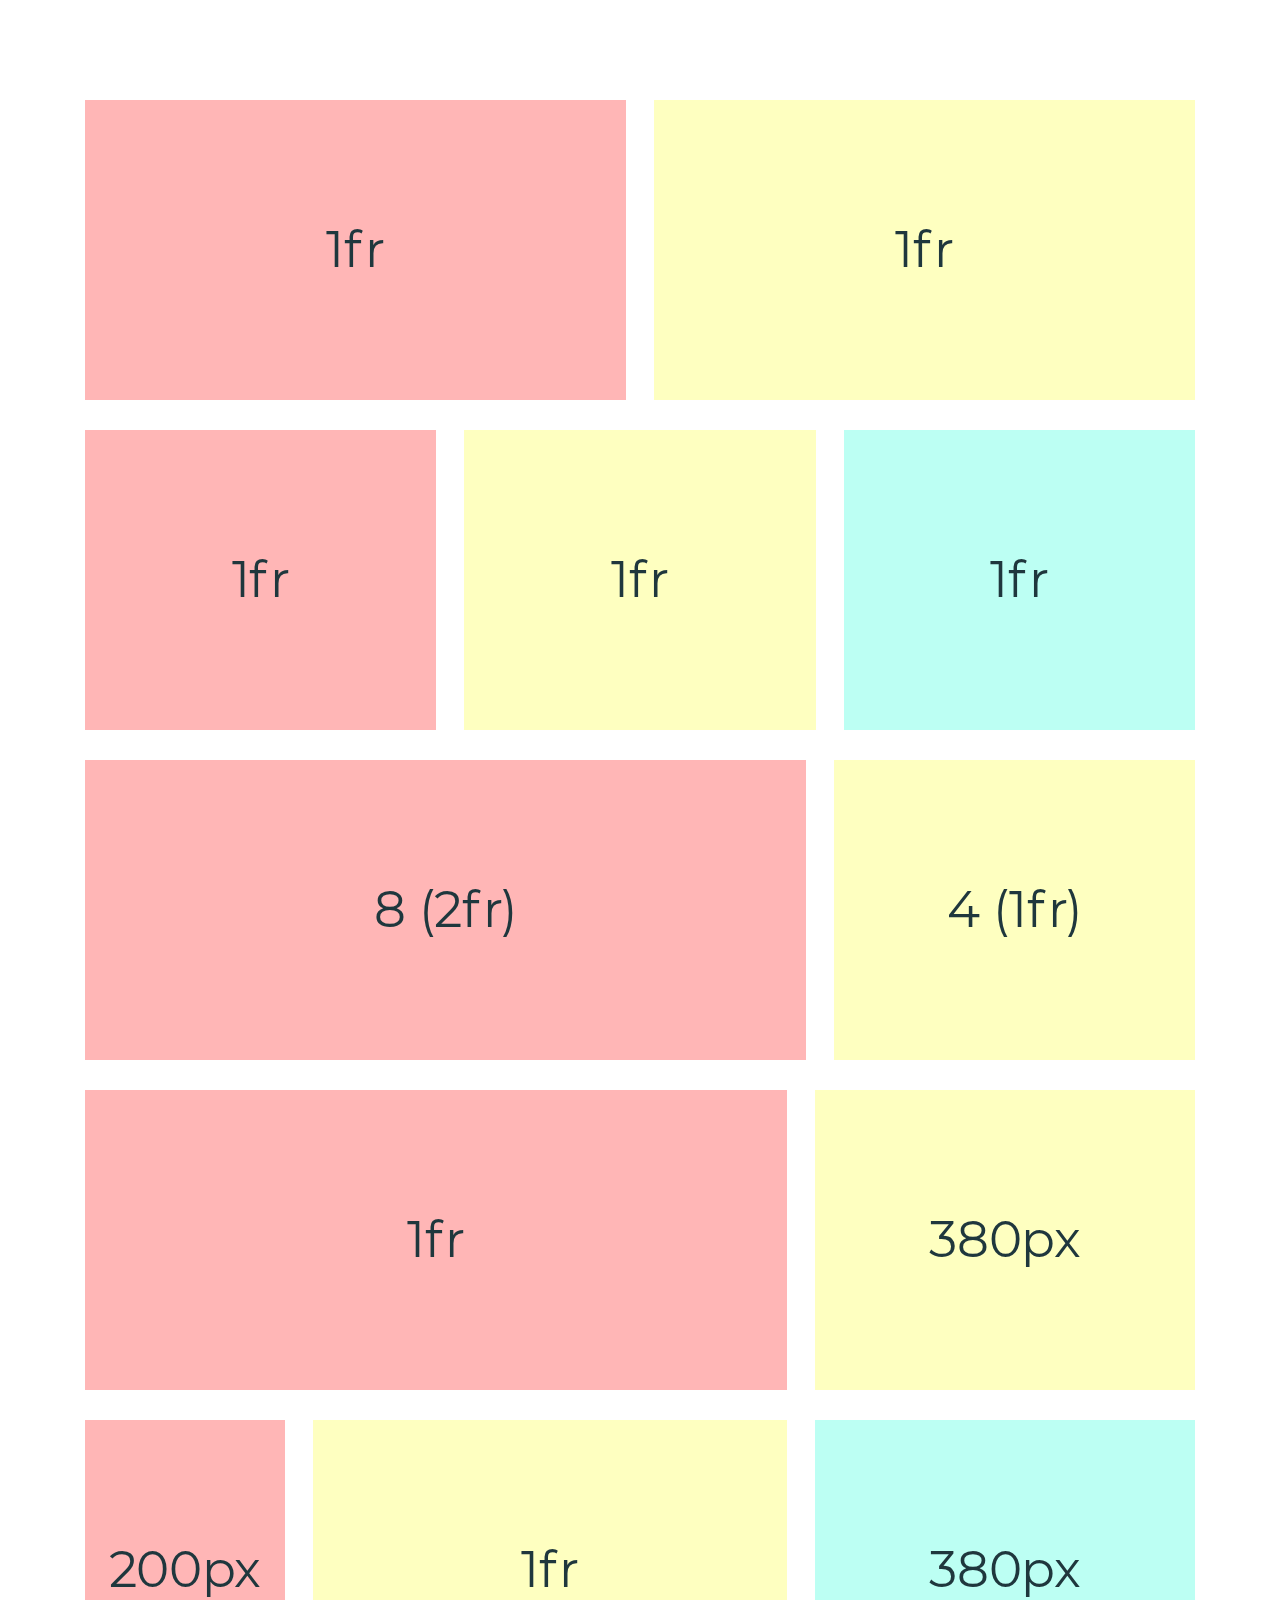
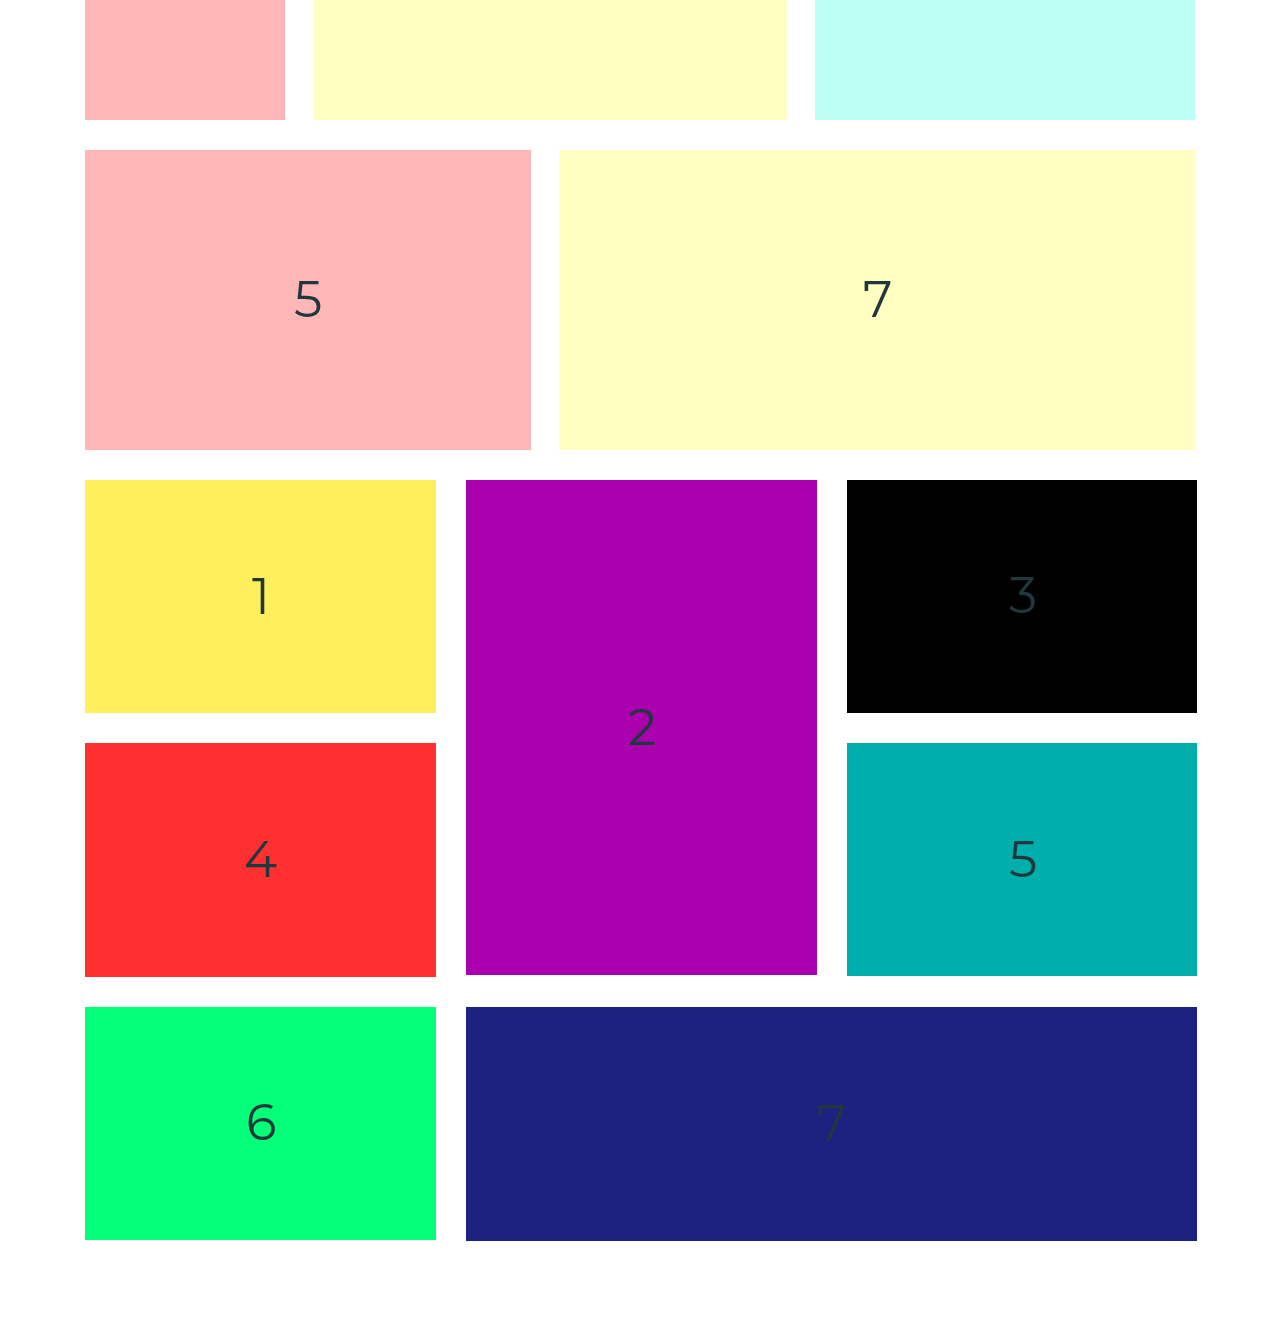
<file: grid.html>
<!DOCTYPE html>
<html lang="en">
  <head>
    <meta charset="UTF-8" />
    <meta name="viewport" content="width=device-width, initial-scale=1.0" />
    <title>Grid layout</title>

    <meta name="title" content="Luxestate" />
    <meta name="description" content="" />
    <meta name="keyword" content="" />
    <meta name="author" content="" />

    <!-- Favicon -->
    <link rel="icon" href="favicon.ico" type="image/x-icon" />

    <!-- Tránh trùng lặp nội dung -->
    <link rel="canonical" href="#" />

    <!-- Meta Tag Facebook -->
    <meta property="og:locale" content="en" />
    <meta property="og:type" content="" />
    <meta property="og:title" content="" />
    <meta property="og:description" content="" />
    <meta property="og:url" content="" />
    <meta property="og:site_name" content="" />
    <meta property="og:image" content="" />

    <!-- Meta Tag Twitter -->
    <meta name="twitter:card" content="" />
    <meta name="twitter:title" content="" />
    <meta name="twitter:description" content="" />
    <meta name="twitter:site" content="" />
    <meta name="twitter:image" content="" />
    <meta name="twitter:creator" content="" />

    <!-- Nhúng file css vào trang html -->
    <link rel="stylesheet" href="css/reset.css" />
    <link rel="stylesheet" href="css/style.css" />
    <link rel="stylesheet" href="css/fonts.css" />

    <style>
      /* Grid */
      .scgrid .container {
        display: grid;
        grid-template-columns: 1fr 1fr;
        grid-template-rows: 300px;
        gap: 28px;
        margin-top: 30px;
      }
      .scgrid-2 .container {
        display: grid;
        grid-template-columns: 1fr 1fr 1fr;
      }
      .scgrid-3 .container {
        display: grid;
        grid-template-columns: 2fr 1fr;
      }
      .scgrid-3_1 .container {
        display: grid;
        grid-template-columns: 1fr 380px;
      }
      .scgrid-3_2 .container {
        display: grid;
        grid-template-columns: 200px 1fr 380px;
      }

      .scgrid .scgrid__item {
        background-color: #ffb6b6;
        font-size: 50px;
        display: flex;
        align-items: center;
        justify-content: center;
      }
      .scgrid .scgrid__item:nth-child(2) {
        background-color: #feffc0;
      }
      .scgrid .scgrid__item:nth-child(3) {
        background-color: #bcfff3;
      }

      .scgrid-4 .container {
        display: grid;
        grid-template-columns: repeat(12, 1fr);
      }
      .scgrid-4 .scgrid__item:nth-child(1) {
        grid-column-start: 1;
        grid-column-end: 6;
      }
      .scgrid-4 .scgrid__item:nth-child(2) {
        grid-column-start: 6;
        grid-column-end: 13;
      }

      .scgrid-5 .container {
        display: grid;
        grid-template-columns: repeat(3, 1fr);
        /* grid-template-rows: repeat(3, 250px); */
        /* grid-auto-rows: 250px; */
        gap: 30px;
        margin-top: 30px;
      }
      .scgrid-5 .scgrid__item {
        background-color: #ffef5b;
        font-size: 50px;
        display: flex;
        align-items: center;
        justify-content: center;
        aspect-ratio: 376/250;
      }
      .scgrid-5 .scgrid__item:nth-child(2) {
        background-color: #ab00ae;
        grid-column-start: 2;
        grid-column-end: 3;
        grid-row-start: 1;
        grid-row-end: 3;
        aspect-ratio: 376/530;
      }
      .scgrid-5 .scgrid__item:nth-child(3) {
        background-color: #000000;
      }
      .scgrid-5 .scgrid__item:nth-child(4) {
        background-color: #ff3030;
      }
      .scgrid-5 .scgrid__item:nth-child(5) {
        background-color: #00afab;
      }
      .scgrid-5 .scgrid__item:nth-child(6) {
        background-color: #04ff78;
      }
      .scgrid-5 .scgrid__item:nth-child(7) {
        background-color: #1d2180;
        grid-column-start: 2;
        grid-column-end: 4;
        grid-row-start: 3;
        grid-row-end: 4;
        aspect-ratio: 782/250;
      }
    </style>
  </head>

  <body>
    <main style="margin: 100px 0px">
      <section class="scgrid">
        <div class="container">
          <div class="scgrid__item">1fr</div>
          <div class="scgrid__item">1fr</div>
        </div>
      </section>

      <section class="scgrid scgrid-2">
        <div class="container">
          <div class="scgrid__item">1fr</div>
          <div class="scgrid__item">1fr</div>
          <div class="scgrid__item">1fr</div>
        </div>
      </section>

      <section class="scgrid scgrid-3">
        <div class="container">
          <div class="scgrid__item">8 (2fr)</div>
          <div class="scgrid__item">4 (1fr)</div>
        </div>
      </section>
      <section class="scgrid scgrid-3_1">
        <div class="container">
          <div class="scgrid__item">1fr</div>
          <div class="scgrid__item">380px</div>
        </div>
      </section>
      <section class="scgrid scgrid-3_2">
        <div class="container">
          <div class="scgrid__item">200px</div>
          <div class="scgrid__item">1fr</div>
          <div class="scgrid__item">380px</div>
        </div>
      </section>

      <section class="scgrid scgrid-4">
        <div class="container">
          <div class="scgrid__item">5</div>
          <div class="scgrid__item">7</div>
        </div>
      </section>

      <section class="scgrid-5">
        <div class="container">
          <div class="scgrid__item">1</div>
          <div class="scgrid__item">2</div>
          <div class="scgrid__item">3</div>
          <div class="scgrid__item">4</div>
          <div class="scgrid__item">5</div>
          <div class="scgrid__item">6</div>
          <div class="scgrid__item">7</div>
        </div>
      </section>
    </main>
  </body>
</html>
</file>
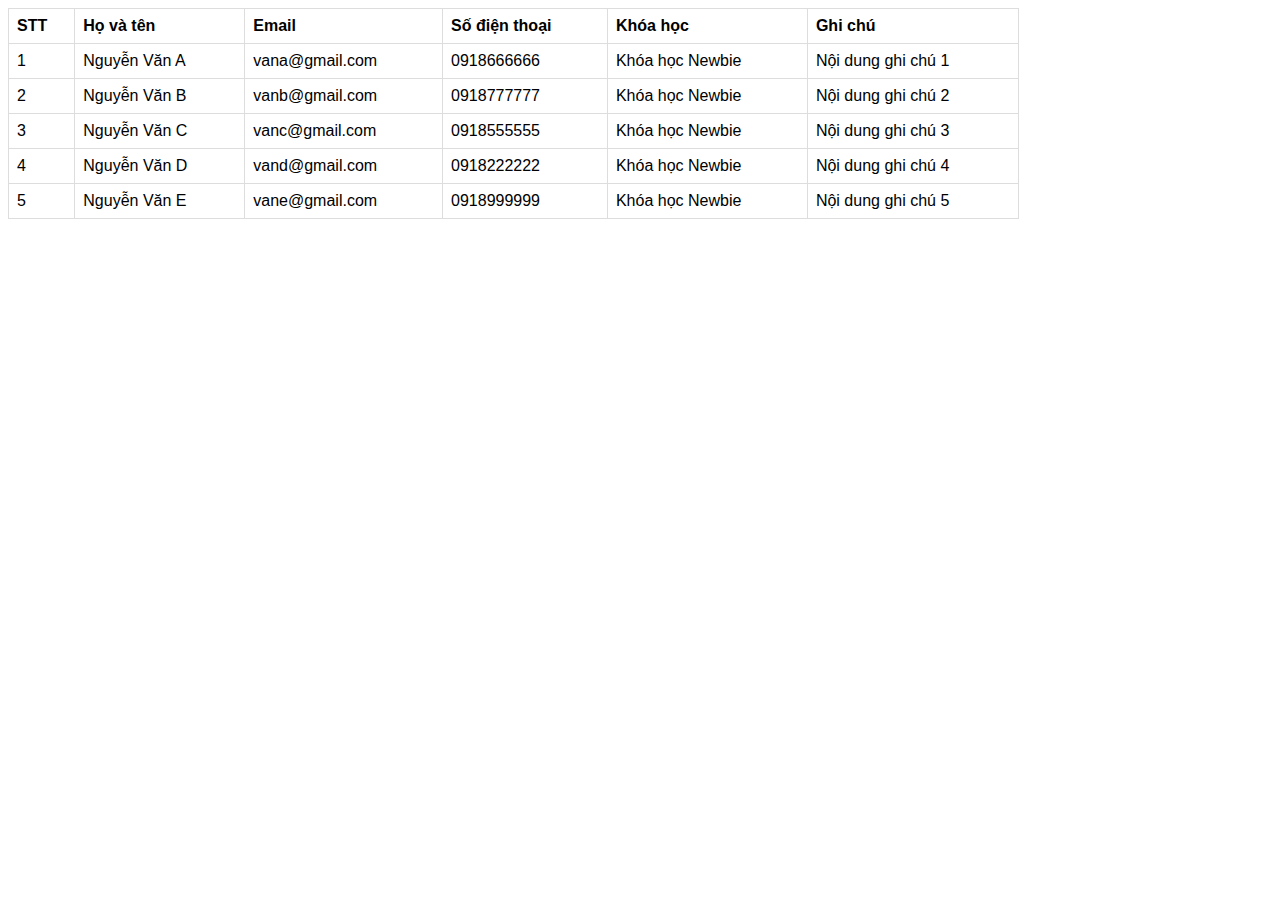
<file: table.html>
<!DOCTYPE html>
<html lang="en">
  <head>
    <meta charset="UTF-8" />
    <meta name="viewport" content="width=device-width, initial-scale=1.0" />
    <title>Table</title>
    <style>
      table {
        font-family: arial, sans-serif;
        border-collapse: collapse;
        width: 80%;
      }

      td,
      th {
        border: 1px solid #dddddd;
        text-align: left;
        padding: 8px;
      }
    </style>
  </head>
  <body>
    <table>
      <tr>
        <th>STT</th>
        <th>Họ và tên</th>
        <th>Email</th>
        <th>Số điện thoại</th>
        <th>Khóa học</th>
        <th>Ghi chú</th>
      </tr>
      <tr>
        <td>1</td>
        <td>Nguyễn Văn A</td>
        <td>vana@gmail.com</td>
        <td>0918666666</td>
        <td>Khóa học Newbie</td>
        <td>Nội dung ghi chú 1</td>
      </tr>
      <tr>
        <td>2</td>
        <td>Nguyễn Văn B</td>
        <td>vanb@gmail.com</td>
        <td>0918777777</td>
        <td>Khóa học Newbie</td>
        <td>Nội dung ghi chú 2</td>
      </tr>
      <tr>
        <td>3</td>
        <td>Nguyễn Văn C</td>
        <td>vanc@gmail.com</td>
        <td>0918555555</td>
        <td>Khóa học Newbie</td>
        <td>Nội dung ghi chú 3</td>
      </tr>
      <tr>
        <td>4</td>
        <td>Nguyễn Văn D</td>
        <td>vand@gmail.com</td>
        <td>0918222222</td>
        <td>Khóa học Newbie</td>
        <td>Nội dung ghi chú 4</td>
      </tr>
      <tr>
        <td>5</td>
        <td>Nguyễn Văn E</td>
        <td>vane@gmail.com</td>
        <td>0918999999</td>
        <td>Khóa học Newbie</td>
        <td>Nội dung ghi chú 5</td>
      </tr>
    </table>
  </body>
</html>
</file>
<file: css/style.css>
:root {
  --cl-main: #1f373d;
  --cl-yellow: #ffcc01;
  --cl-white: #fff;
  --cl-gray-dark: #919eb1;
  --cl-gray-light: #f6f5f4;
  --fs-text-body: 13px;
  --lh-text-body: 30px;
  --fs-h1: 62px;
  --fs-h2: 40px;
  --fs-h3: 25px;
  --fs-h4: 15px;
  --gap: 30px;
  --h-header: 76px;
  --pd-section: 80px;
  --max-w-page: 2560px;
  --max-w-container: 1140px;
  --time-transition: 0.4s;
}

body {
  max-width: var(--max-w-page);
  margin: 0 auto;
  color: var(--cl-main);
  font-size: var(--fs-text-body);
  line-height: var(--lh-text-body);
  font-family: mr;
  letter-spacing: -0.325px;
}

.container {
  max-width: var(--max-w-container);
  padding-left: 15px;
  padding-right: 15px;
  margin-left: auto;
  margin-right: auto;
}

/* textbox */
.textbox {
  margin-bottom: 50px;
  max-width: 365px;
}

.heading {
  color: var(--cl-main);
  font-size: var(--fs-h1);
  line-height: 78px;
  font-family: mb;
  letter-spacing: -1.525px;
}

.heading.--h2 {
  font-size: var(--fs-h2);
  line-height: normal;
  letter-spacing: -1px;
}

.heading.--h3 {
  font-size: var(--fs-h3);
  line-height: normal;
  font-family: msb;
  letter-spacing: -0.625px;
}

.heading.--white-cl {
  color: var(--cl-white);
}

.textbox .desc {
  margin-top: 18px;
}

/* thumb - Apartment + Agents*/
.thumb__list {
  display: flex;
  flex-wrap: wrap;
  gap: var(--gap);
}

.thumb__list .thumb__list-item {
  flex: 1 1 30%;
  -webkit-box-shadow: 0px 4px 18px 7px rgba(0, 0, 0, 0.08);
  -moz-box-shadow: 0px 4px 18px 7px rgba(0, 0, 0, 0.08);
  box-shadow: 0px 4px 18px 7px rgba(0, 0, 0, 0.08);
}

.thumb__list .thumb__list-item .imgwrap {
  display: flex;
  overflow: hidden;
  width: 100%;
  aspect-ratio: 351/381;
}

.thumb__list .thumb__list-item .imgwrap img {
  width: 101%;
  height: 101%;
  object-fit: cover;
  transition: var(--time-transition);
  -webkit-transition: var(--time-transition);
  -moz-transition: var(--time-transition);
  transition-timing-function: cubic-bezier(0.76, 0.35, 0.56, 0.58);
}

.thumb__list .thumb__list-item .imgwrap:hover img {
  transform: scale(1.1);
  -webkit-transform: scale(1.1);
}

/* btn */
.btn {
  width: fit-content;
  height: 80px;
  padding: 0px 56px;
  display: flex;
  align-items: center;
  justify-content: center;
  border: none;
  outline: none;
  color: var(--cl-main);
  font-size: 18px;
  line-height: normal;
  font-family: msb;
  letter-spacing: -0.45px;
  background-color: transparent;
  text-transform: capitalize;
  cursor: pointer;
  transition: var(--time-transition);
  -webkit-transition: var(--time-transition);
  -moz-transition: var(--time-transition);
}

.btn.btn--primary {
  color: var(--cl-white);
  background-color: var(--cl-main);
}

.btn.btn--primary:hover {
  background-color: var(--cl-yellow);
  color: var(--cl-main);
}

.btn.btn--secondary {
  color: var(--cl-main);
  background-color: var(--cl-white);
}

.btn.btn--secondary:hover {
  color: var(--cl-white);
  background-color: var(--cl-yellow);
}

.btn.btn--center {
  margin: 0 auto;
}

.btn.btn--rounded {
  border-radius: 5px;
  -webkit-border-radius: 5px;
}

/* ------ */

.--bg-gray {
  background-color: var(--cl-gray-light);
}

.--bg-white {
  background-color: var(--cl-white);
}

/* --Header-- */
.header {
  max-width: var(--max-w-page);
  height: var(--h-header);
  background-color: var(--cl-white);
  position: fixed;
  top: 0;
  width: 100%;
  z-index: 100;
}

.header.--bg-bisque {
  background-color: bisque;
}

.header .container {
  display: flex;
  align-items: center;
  justify-content: space-between;
  height: 100%;
}

.header .header__logo {
  display: flex;
}

.header .header__menu {
  display: flex;
  position: absolute;
  left: 50%;
  transform: translateX(-50%);
  -webkit-transform: translateX(-50%);
}

.header .header__menu li a {
  color: var(--cl-main);
  padding: 6px 17px;
  transition: var(--time-transition);
  -webkit-transition: var(--time-transition);
  -moz-transition: var(--time-transition);
}

.header .header__menu li a:hover {
  color: var(--cl-yellow);
}

.header .header__cta {
  display: flex;
}

.header .header__cta .header__cta-btn {
  height: 40px;
  padding: 0px 22px;
  display: flex;
  align-items: center;
  justify-content: center;
  color: var(--cl-main);
  border-radius: 5px;
  -webkit-border-radius: 5px;
  text-transform: capitalize;
  transition: var(--time-transition);
  -webkit-transition: var(--time-transition);
  -moz-transition: var(--time-transition);
}

.header .header__cta .header__cta-btn:hover {
  color: var(--cl-yellow);
}

.header .header__cta .header__cta-btn.--yellow {
  background-color: var(--cl-yellow);
}

.header .header__cta .header__cta-btn.--yellow:hover {
  background-color: var(--cl-main);
  color: #fff;
}

/* -- Main -- */
.main {
  margin-top: var(--h-header);
}

/* SECTION HERO- */
.schero {
  width: 100%;
  height: calc(100vh - var(--h-header));
  max-height: 970px;
  min-height: 640px;
  /* min-height: 544px; */
  overflow: hidden;
  background-repeat: no-repeat;
  background-position: center;
  background-size: cover;
  position: relative;
}

.schero .schero__search {
  margin-top: 110px;
}

.schero .schero__search .schero__search-input {
  display: flex;
  align-items: center;
  height: 72px;
  margin-top: 46px;
}

.schero__search-input .inputbox {
  height: 100%;
  position: relative;
}

.schero__search-input .inputbox input {
  width: 366px;
  height: 100%;
  border: none;
  outline: none;
  color: var(--cl-main);
  font-size: 15px;
  line-height: normal;
  font-family: mr;
  letter-spacing: -0.375px;
  background-color: #fff;
  padding: 20px 30px 20px 60px;
  border-top-left-radius: 5px;
  border-bottom-left-radius: 5px;
}

.schero__search-input .inputbox input::placeholder {
  color: var(--cl-gray-dark);
}

.schero__search-input .inputbox .icon {
  display: flex;
  position: absolute;
  left: 30px;
  top: 50%;
  transform: translateY(-50%);
  -webkit-transform: translateY(-50%);
}

.schero__search-input .btnsearch {
  height: 100%;
  padding: 0 35px;
  display: flex;
  align-items: center;
  justify-content: center;
  border: none;
  outline: none;
  color: var(--cl-main);
  font-size: 15px;
  line-height: normal;
  font-family: msb;
  letter-spacing: -0.375px;
  background-color: var(--cl-yellow);
  border-top-right-radius: 5px;
  border-bottom-right-radius: 5px;
  cursor: pointer;
  transition: var(--time-transition);
  -webkit-transition: var(--time-transition);
  -moz-transition: var(--time-transition);
}

.schero__search-input .btnsearch:hover {
  background-color: var(--cl-main);
  color: var(--cl-white);
}

.schero .schero__scrolldown {
  position: absolute;
  bottom: 40px;
  color: #818181;
  font-size: 12px;
  line-height: normal;
  letter-spacing: -0.3px;
}

.schero .schero__scrolldown .text {
  writing-mode: vertical-lr;
  transform: rotate(180deg);
}

.schero .schero__scrolldown .icon {
  display: flex;
  justify-content: center;
  margin-top: 10px;
  animation: movedown 2s infinite;
  -webkit-animation: movedown 2s infinite;
  transition: var(--time-transition);
  -webkit-transition: var(--time-transition);
  -moz-transition: var(--time-transition);
}

@keyframes movedown {
  from {
    transform: translateY(0px);
    -webkit-transform: translateY(0px);
  }
  to {
    transform: translateY(15px);
    -webkit-transform: translateY(15px);
  }
}

.schero .schero__contact {
  position: absolute;
  display: flex;
  bottom: 0;
  right: 15px;
  padding-right: calc((100% - var(--max-w-container)) / 2);
}

.schero .schero__contact .schero__contact-btn {
  height: 80px;
  padding: 0px 56px;
  display: flex;
  align-items: center;
  justify-content: center;
  gap: 26px;
  background-color: var(--cl-yellow);
  transition: var(--time-transition);
  -webkit-transition: var(--time-transition);
  -moz-transition: var(--time-transition);
}

.schero .schero__contact .schero__contact-btn:hover {
  background-color: var(--cl-main);
}

.schero .schero__contact .schero__contact-btn:hover .text {
  color: var(--cl-white);
}

.schero .schero__contact .schero__contact-btn:last-child {
  padding-left: 14px;
}

.schero__contact-btn .icon {
  display: flex;
}

.schero__contact-btn .text {
  color: var(--cl-main);
  font-size: 18px;
  line-height: normal;
  font-family: msb;
  letter-spacing: -0.45px;
  transition: var(--time-transition);
  -webkit-transition: var(--time-transition);
  -moz-transition: var(--time-transition);
}

/* SECTION COMPANY- */
.sccompany {
  padding: var(--pd-section) 0;
}

.sccompany .container {
  display: flex;
  align-items: flex-start;
  gap: var(--gap);
}

.sccompany .sccompany__content {
  width: 50%;
}

.sccompany__content .sccompany__content-desc p {
  margin-bottom: 32px;
}

.sccompany .sccompany__boxs {
  width: 50%;
  display: flex;
  flex-wrap: wrap;
  justify-content: flex-end;
  gap: 42px;
}

.sccompany__boxs .sccompany__boxs-item {
  width: 200px;
  height: 200px;
  background-color: var(--cl-gray-light);
  display: flex;
  align-items: center;
  justify-content: center;
  flex-direction: column;
}

.sccompany__boxs .sccompany__boxs-item .number {
  color: var(--cl-yellow);
  font-size: 40px;
  line-height: 50px;
  font-family: msb;
  letter-spacing: -1px;
  margin-bottom: 7px;
}

.sccompany__boxs .sccompany__boxs-item .text {
  color: var(--cl-main);
  font-size: 14px;
  line-height: normal;
  font-family: msb;
  letter-spacing: -0.35px;
}

/* SECTION APARTMENTS */
.scapartment {
  padding: var(--pd-section) 0;
}

.scapartment .textbox {
  max-width: 426px;
}

.thumb__list-item .content {
  padding: 23px 20px 35px 24px;
  background-color: var(--cl-white);
}

.thumb__list-item .content .content__heading a {
  color: var(--cl-main);
  font-size: var(--fs-h4);
  line-height: normal;
  font-family: msb;
  letter-spacing: -0.375px;
  height: 38px;
  display: -webkit-box;
  -webkit-line-clamp: 2;
  -webkit-box-orient: vertical;
  overflow: hidden;
  text-overflow: ellipsis;
  transition: var(--time-transition);
  -webkit-transition: var(--time-transition);
  -moz-transition: var(--time-transition);
}

.thumb__list-item .content .content__heading a:hover {
  color: var(--cl-yellow);
}

.thumb__list-item .content .content__bottom {
  display: flex;
  align-items: center;
  justify-content: space-between;
  margin-top: 10px;
}

.content__bottom .content__bottom-price {
  color: var(--cl-yellow);
  font-size: 18px;
  line-height: normal;
  font-family: msb;
}

.content__bottom .content__bottom-icons {
  display: flex;
  align-items: center;
  gap: 22px;
}

.content__bottom-icons .item {
  display: flex;
  align-items: center;
  gap: 10px;
}

.content__bottom-icons .item .item__text {
  color: var(--cl-gray-dark);
  font-size: 13px;
  line-height: normal;
  font-family: mr;
  letter-spacing: -0.325px;
}

.scapartment .btnwhite {
  height: 70px;
  padding: 0 44px;
  font-size: 15px;
  font-family: mr;
  letter-spacing: -0.375px;
  margin-top: 50px;
}

.scapartment .btnwhite:hover {
  background-color: var(--cl-yellow);
  color: var(--cl-white);
}

/* SECTION HOW IT WORKS? */
.schowitworks {
  padding: var(--pd-section) 0;
}

.schowitworks .schowitworks__boxs {
  display: flex;
  flex-wrap: wrap;
  gap: var(--gap);
}

.schowitworks__boxs .schowitworks__boxs-item {
  flex: 1 1 30%;
  color: var(--cl-main);
  background-color: var(--cl-white);
  padding: 18px 54px 52px 43px;
  -webkit-box-shadow: 0px 4px 18px 7px rgba(0, 0, 0, 0.08);
  -moz-box-shadow: 0px 4px 18px 7px rgba(0, 0, 0, 0.08);
  box-shadow: 0px 4px 18px 7px rgba(0, 0, 0, 0.08);
  transition: var(--time-transition);
  -webkit-transition: var(--time-transition);
  -moz-transition: var(--time-transition);
}

.schowitworks__boxs-item .number {
  font-size: 100px;
  line-height: normal;
  font-family: mb;
}

.schowitworks__boxs-item .body {
  display: flex;
  gap: 10px;
}

.schowitworks__boxs-item .body .body__title {
  font-size: 18px;
  line-height: 33px;
  font-family: msb;
  letter-spacing: -0.45px;
  margin-bottom: 18px;
}

.schowitworks__boxs-item .body .body__wrap .body__wrap-desc {
  margin-bottom: 10px;
}

.schowitworks__boxs-item .body .body__wrap .body__wrap-link {
  color: var(--cl-main);
  font-size: 13px;
  line-height: 30px;
  font-family: msb;
  letter-spacing: -0.325px;
  display: inline-block;
  margin-top: 14px;
  transition: var(--time-transition);
  -webkit-transition: var(--time-transition);
  -moz-transition: var(--time-transition);
}

.schowitworks__boxs-item .body .body__wrap .body__wrap-link::after {
  content: "";
  display: block;
  width: 100%;
  height: 2px;
  background-color: var(--cl-main);
  margin-top: 2px;
  transform: scaleX(1);
  -webkit-transform: scaleX(1);
  transform-origin: left;
  transition: var(--time-transition) transform,
    var(--time-transition) background-color;
  -webkit-transition: var(--time-transition) transform,
    var(--time-transition) background-color;
}

.schowitworks__boxs-item .body .body__wrap .body__wrap-link:hover:after {
  transform: scaleX(0);
  -webkit-transform: scaleX(0);
  transform-origin: right;
}

.schowitworks__boxs .schowitworks__boxs-item:hover,
.schowitworks__boxs .schowitworks__boxs-item.--active {
  cursor: pointer;
  background-color: var(--cl-yellow);
  color: var(--cl-white);
}

.schowitworks__boxs-item:hover .body .body__wrap .body__wrap-link,
.schowitworks__boxs-item.--active .body .body__wrap .body__wrap-link {
  color: var(--cl-white);
}

.schowitworks__boxs-item:hover .body .body__wrap .body__wrap-link::after,
.schowitworks__boxs-item.--active .body .body__wrap .body__wrap-link::after {
  background-color: var(--cl-white);
}

/* SECTION SERVICES- */
.scservices {
  padding-bottom: 80px;
}

.scservices .scservices__content {
  display: flex;
  align-items: flex-start;
  gap: var(--gap);
}

.scservices__content .scservices__content-img {
  flex: 1 1 46%;
  overflow: hidden;
  aspect-ratio: 540/631;
}

.scservices__content-img img {
  width: 100%;
  height: 100%;
  object-fit: cover;
}

.scservices__content .scservices__content-info {
  flex: 1 1 46%;
  padding-left: 95px;
  margin-top: 10px;
}

.scservices__content-info .item {
  margin-bottom: 50px;
}

.scservices__content-info .item:last-child {
  margin-bottom: 0px;
}

.scservices__content-info .item .desc {
  margin-top: 20px;
}

/* SECTION MEET OUR AGENTS- */
.scmeetouragents {
  padding: var(--pd-section) 0;
}

.thumb__list-item .caption {
  padding: 16px 23px 28px 24px;
  background-color: var(--cl-white);
}

.thumb__list-item .caption .caption__heading a {
  color: var(--cl-main);
  font-size: var(--fs-h4);
  line-height: normal;
  font-family: msb;
  letter-spacing: -0.375px;
  transition: var(--time-transition);
  -webkit-transition: var(--time-transition);
  -moz-transition: var(--time-transition);
}

.thumb__list-item .caption .caption__heading a:hover {
  color: var(--cl-yellow);
}

.thumb__list-item .caption .caption__bottom {
  display: flex;
  align-items: center;
  justify-content: space-between;
  margin-top: 12px;
}

.caption__bottom .caption__bottom-name {
  color: var(--cl-yellow);
  font-size: var(--fs-h4);
  line-height: normal;
  font-family: msb;
  letter-spacing: -0.375px;
}

.caption__bottom .caption__bottom-socials {
  display: flex;
  align-items: center;
  gap: 10px;
}

.caption__bottom .caption__bottom-socials a {
  display: flex;
  align-items: center;
  padding: 0 14px;
}

.caption__bottom .caption__bottom-socials a:last-child {
  padding-right: 0;
}

.caption__bottom .caption__bottom-socials .icon svg path {
  transition: var(--time-transition);
  -webkit-transition: var(--time-transition);
  -moz-transition: var(--time-transition);
}

.caption__bottom .caption__bottom-socials .icon:hover svg path {
  fill: var(--cl-yellow);
}

/* SECTION LOCATION- */
.sclocation {
  padding: var(--pd-section) 0;
}

.sclocation .sclocation__item {
  display: flex;
  align-items: center;
  gap: var(--gap);
  margin-bottom: 92px;
}

.sclocation .sclocation__item .sclocation__item-place {
  width: 50%;
  position: relative;
}

.sclocation__item-place .imgwrap {
  overflow: hidden;
  width: 100%;
  aspect-ratio: 542/332;
}

.sclocation__item-place .imgwrap img {
  width: 100%;
  height: 100%;
  object-fit: cover;
}

.sclocation__item-place .location {
  height: 80px;
  padding: 0px 56px;
  display: flex;
  align-items: center;
  justify-content: center;
  gap: var(--gap);
  position: absolute;
  bottom: -30px;
  left: 34px;
  background-color: var(--cl-yellow);
  transition: var(--time-transition);
  -webkit-transition: var(--time-transition);
  -moz-transition: var(--time-transition);
}

.sclocation__item-place .location:hover {
  background-color: var(--cl-main);
  color: var(--cl-white);
}

.sclocation__item-place .location:hover .location__text {
  color: var(--cl-white);
}

.sclocation__item-place .location .location__icon {
  flex-shrink: 0;
}

.sclocation__item-place .location .location__text {
  color: var(--cl-main);
  font-size: 18px;
  line-height: normal;
  font-family: msb;
  letter-spacing: -0.45px;
  transition: var(--time-transition);
  -webkit-transition: var(--time-transition);
  -moz-transition: var(--time-transition);
}

.sclocation .sclocation__item .sclocation__item-info {
  width: 50%;
  padding-left: 95px;
}

.sclocation__item-info .desc {
  margin-top: 26px;
}

.sclocation .sclocation__item:nth-child(even) {
  flex-direction: row-reverse;
}

.sclocation .sclocation__item:nth-child(even) .sclocation__item-info {
  text-align: right;
  padding-right: 95px;
  padding-left: initial;
}

.sclocation__item:nth-child(even) .sclocation__item-place .location {
  right: 34px;
  left: initial;
}

.sclocation .sclocation__item:last-child {
  margin-bottom: 0;
  align-items: flex-end;
}

.sclocation__item-info .btnlocation {
  margin-top: 50px;
}

/* SECTION GET IN TOUCH- */
.scgetintouch {
  display: flex;
  gap: var(--gap);
  padding-left: 15px;
}

.scgetintouch .textbox {
  margin-bottom: 22px;
}

/* - Left Form */
.scgetintouch .scgetintouch__form {
  width: 50%;
  padding-top: 82px;
  padding-bottom: 102px;
  padding-right: 110px;
  padding-left: calc((100% - calc(var(--max-w-container) - 15px)) / 2);
}

.scgetintouch .scgetintouch__form .forminput {
  margin-bottom: 16px;
}

.scgetintouch__form .forminput input[type="text"],
.scgetintouch__form .forminput input[type="email"],
.scgetintouch__form .forminput select,
.scgetintouch__form .forminput textarea {
  width: 100%;
  height: 40px;
  border: none;
  outline: none;
  background-color: transparent;
  border-bottom: 1px solid var(--cl-gray-dark);
  color: var(--cl-main);
  font-size: 13px;
  line-height: 30px;
  font-family: mr;
  letter-spacing: -0.325px;
  transition: var(--time-transition);
  -webkit-transition: var(--time-transition);
  -moz-transition: var(--time-transition);
}

.scgetintouch__form .forminput input::placeholder,
.scgetintouch__form .forminput input::-webkit-placeholder,
.scgetintouch__form .forminput textarea::placeholder,
.scgetintouch__form .forminput textarea::-webkit-placeholder {
  color: var(--cl-gray-dark);
}

.scgetintouch__form .forminput input[type="text"]:focus,
.scgetintouch__form .forminput input[type="email"]:focus,
.scgetintouch__form .forminput textarea:focus {
  border-bottom: 1px solid var(--cl-main);
}

/* -- Custom Select Option */
.scgetintouch__form .forminput.custom-select {
  display: flex;
}

.scgetintouch__form .forminput.custom-select select {
  width: initial;
  min-width: 66px;
  color: var(--cl-gray-dark);
  -webkit-appearance: none;
  -moz-appearance: none;
  appearance: none;
  text-indent: 1px;
  text-overflow: "";
  background: url(../img/icon-triangle.png) no-repeat;
  background-size: 10px;
  background-position: 28px 18px;
  cursor: pointer;
}

.scgetintouch__form .forminput textarea {
  height: 136px;
  resize: none;
}

.scgetintouch__form .forminput .title {
  color: var(--cl-main);
  font-size: 15px;
  line-height: normal;
  font-family: msb;
  letter-spacing: -0.35px;
  display: block;
  margin-bottom: 10px;
}

/* -- Custom Input Radio */
.scgetintouch__form .forminput .radiowrap {
  display: flex;
  margin-bottom: 20px;
}

.scgetintouch__form .forminput .radiowrap p {
  margin-right: 75px;
  display: flex;
  align-items: center;
}

.scgetintouch__form .forminput .radiowrap input[type="radio"] {
  position: absolute;
  opacity: 0;
}

.scgetintouch__form .forminput .radiowrap input[type="radio"] + label {
  padding-left: 25px;
  font-size: 13px;
  color: var(--cl-gray-dark);
  display: flex;
  align-items: center;
  position: relative;
  cursor: pointer;
}

.scgetintouch__form .forminput .radiowrap input[type="radio"] + label::before {
  content: "";
  width: 14px;
  height: 14px;
  border: 1px solid var(--cl-gray-dark);
  background-color: transparent;
  border-radius: 100%;
  -webkit-border-radius: 100%;
  position: absolute;
  left: 0;
}

.scgetintouch__form .forminput .radiowrap input[type="radio"] + label::after {
  content: "";
  width: 12px;
  height: 12px;
  border: 1px solid var(--cl-white);
  background-color: var(--cl-main);
  border-radius: 100%;
  -webkit-border-radius: 100%;
  position: absolute;
  left: 1px;
}

.scgetintouch__form
  .forminput
  .radiowrap
  input[type="radio"]:not(:checked)
  + label::after {
  opacity: 0;
  transform: scale(0);
  transition: var(--time-transition);
  -webkit-transition: var(--time-transition);
  -moz-transition: var(--time-transition);
}

.scgetintouch__form
  .forminput
  .radiowrap
  input[type="radio"]:checked
  + label::after {
  opacity: 1;
  transform: scale(1);
  transition: var(--time-transition);
  -webkit-transition: var(--time-transition);
  -moz-transition: var(--time-transition);
}

/* -- Custom Input Checkbox */
.scgetintouch__form .forminput .checkboxwrap {
  display: flex;
  flex-direction: column;
  gap: 3px;
}

.scgetintouch__form .forminput .checkboxwrap p {
  display: inline-flex;
}

.scgetintouch__form .forminput .checkboxwrap input[type="checkbox"] {
  position: absolute;
  opacity: 0;
}

.scgetintouch__form .forminput .checkboxwrap input[type="checkbox"] + label {
  padding-left: 25px;
  font-size: 13px;
  color: var(--cl-gray-dark);
  display: flex;
  align-items: center;
  position: relative;
  cursor: pointer;
}

.scgetintouch__form
  .forminput
  .checkboxwrap
  input[type="checkbox"]
  + label::before {
  content: "";
  width: 13px;
  height: 13px;
  border: 1px solid var(--cl-gray-dark);
  background-color: transparent;
  border-radius: 1px;
  position: absolute;
  left: 0;
}

.scgetintouch__form
  .forminput
  .checkboxwrap
  input[type="checkbox"]
  + label::after {
  content: "";
  width: 8px;
  height: 7px;
  background: url(../img/icon-checked.png) no-repeat;
  background-size: 8px;
  position: absolute;
  left: 3px;
}

.scgetintouch__form
  .forminput
  .checkboxwrap
  input[type="checkbox"]:not(:checked)
  + label::after {
  opacity: 0;
}

.scgetintouch__form
  .forminput
  .checkboxwrap
  input[type="checkbox"]:checked
  + label::after {
  opacity: 1;
}

/* btn */
.scgetintouch__form .btncontact {
  width: 100%;
  height: 70px;
  margin-top: 36px;
}

.scgetintouch__form .btncontact:hover {
  background-color: var(--cl-yellow);
  color: var(--cl-main);
}

/* - Right IMG */
.scgetintouch .scgetintouch__img {
  width: 50%;
  overflow: hidden;
  margin-left: -15px;
  padding-left: 95px;
}

.scgetintouch .scgetintouch__img img {
  width: 100%;
  height: 100%;
  object-fit: cover;
}

/* --Footer-- */
.footer {
  background-color: var(--cl-main);
  padding: 68px 0 64px 0;
}

.footer .footer__top {
  display: flex;
  align-items: flex-end;
  justify-content: space-between;
  border-bottom: 1px solid var(--cl-gray-dark);
  padding-bottom: 70px;
  margin-bottom: 70px;
}

.footer__top .footer__top-search {
  width: 444px;
  height: 70px;
  display: flex;
  border: 1px solid var(--cl-gray-dark);
}

.footer__top .footer__top-search input {
  height: 100%;
  width: 100%;
  outline: none;
  border: none;
  padding-left: 21px;
  background-color: var(--cl-white);
  color: var(--cl-main);
  font-size: 15px;
  line-height: normal;
  font-family: mr;
  letter-spacing: -0.375px;
}

.footer__top .footer__top-search input::placeholder,
.footer__top .footer__top-search input::-webkit-placeholder {
  color: var(--cl-gray-dark);
}

.footer__top .footer__top-search .btnarrow {
  height: 100%;
  padding: 0 20px;
  display: flex;
  align-items: center;
  justify-content: center;
  border: none;
  outline: none;
  background-color: var(--cl-white);
  cursor: pointer;
}

.footer .footer__bottom {
  display: flex;
}

.footer__bottom .footer__bottom-left {
  flex-grow: 1;
}

.footer__bottom .footer__bottom-left .logo {
  display: flex;
  margin-bottom: 64px;
}

.footer__bottom .footer__bottom-left .copyright {
  color: var(--cl-white);
  font-size: 14px;
  line-height: 22px;
  font-family: mr;
  letter-spacing: 0.35px;
}

.footer__bottom .footer__bottom-right {
  flex-grow: 2;
  display: flex;
}

.footer__bottom-right .item {
  flex: 1 1 22%;
  font-size: 13px;
  line-height: normal;
  font-family: mr;
}

.footer__bottom-right .item .item__heading {
  color: var(--cl-gray-dark);
  margin-bottom: 28px;
  text-transform: uppercase;
}

.footer__bottom-right .item .item__list li a {
  color: var(--cl-white);
  line-height: normal;
  padding: 10px 0;
  display: inline-block;
  transition: var(--time-transition);
  -webkit-transition: var(--time-transition);
  -moz-transition: var(--time-transition);
}

.footer__bottom-right .item .item__list li a:hover {
  color: var(--cl-yellow);
}

/* Back To Top */
.backtotop {
  position: fixed;
  bottom: 15px;
  right: 15px;
  width: 45px;
  height: 45px;
  background: var(--cl-yellow);
  z-index: 100;
  cursor: pointer;
  display: none;
}

.backtotop.--active {
  display: block;
}

/* Circle */
.circle {
  width: 100px;
  height: 100px;
  border-radius: 100%;
  background-color: var(--cl-yellow);
  position: fixed;
  top: 0;
  left: 0;
  z-index: 200;
  will-change: transform;
  transition: 0.1s;
  -webkit-transition: 0.1s;
}
</file>
<file: css/fonts.css>
@font-face {
  font-family: "msb";
  src: url("../fonts/Montserrat-SemiBold.woff2") format("woff2"),
    url("../fonts/Montserrat-SemiBold.woff") format("woff");
  font-weight: 600;
  font-style: normal;
  font-display: fallback;
}

@font-face {
  font-family: "mr";
  src: url("../fonts/Montserrat-Regular.woff2") format("woff2"),
    url("../fonts/Montserrat-Regular.woff") format("woff");
  font-weight: normal;
  font-style: normal;
  font-display: fallback;
}

@font-face {
  font-family: "mb";
  src: url("../fonts/Montserrat-Bold.woff2") format("woff2"),
    url("../fonts/Montserrat-Bold.woff") format("woff");
  font-weight: bold;
  font-style: normal;
  font-display: fallback;
}
</file>
